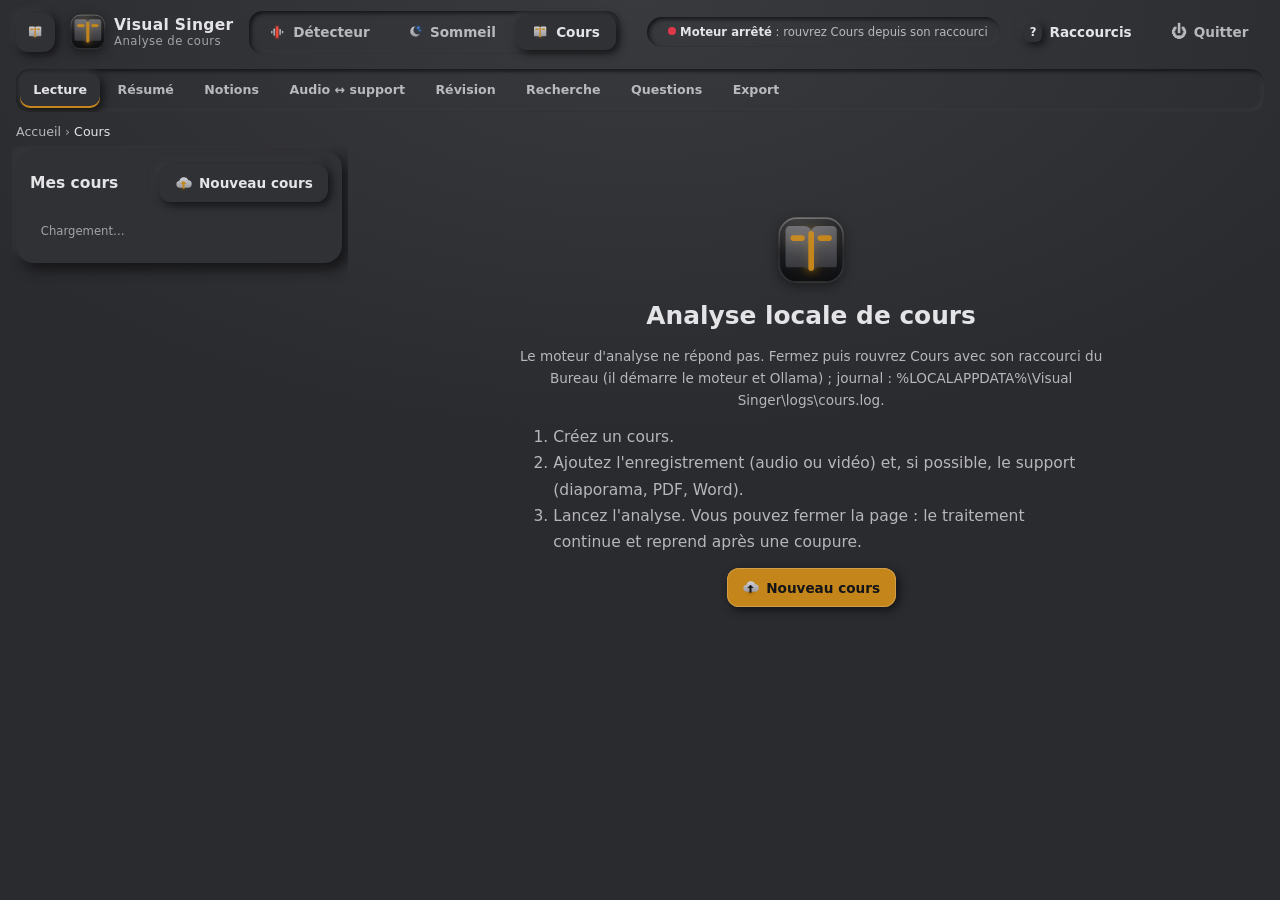
<file: cours.html>
<!doctype html>
<html lang="fr">
<head>
  <meta charset="utf-8">
  <meta name="viewport" content="width=device-width, initial-scale=1">
  <title>Cours - Visual Singer</title>
  <meta name="description" content="Analyse locale de cours : transcription, synthèse, croisement avec le support.">
  <meta name="theme-color" content="#2a2b2f">
  <link rel="icon" type="image/png" href="assets/icons/cours.png">
  <link rel="stylesheet" href="css/style.css">
  <link rel="stylesheet" href="css/sommeil.css">
  <link rel="stylesheet" href="css/cours.css">
  <link rel="stylesheet" href="css/ux.css">
  <script type="module" src="js/cours/app.js"></script>
</head>
<body class="sleep-app cours-app">
<a class="skip-link" href="#main">Aller au contenu principal</a>
<div class="c-app" id="app">

  <!-- =============================== EN-TÊTE =============================== -->
  <header class="s-top">
    <button class="icon-btn" id="btnSide" type="button" title="Afficher / masquer la liste des cours" aria-label="Afficher ou masquer la liste des cours" aria-controls="side" aria-expanded="true"><i data-icon="book" data-tile="0"></i></button>
    <a class="shell-brand brand" href="index.html" aria-label="Visual Singer - accueil">
      <span class="brand-mark" aria-hidden="true" data-icon="book" data-icon-color="#c4851a"></span>
      <span class="brand-text"><b>Visual Singer</b><span>Analyse de cours</span></span>
    </a>
    <nav class="app-switch" aria-label="Applications">
      <a href="detecteur.html"><i data-icon="wave" data-tile="0" data-icon-color="#ff4d3d"></i><span class="nav-lbl">Détecteur</span></a>
      <a href="sommeil.html"><i data-icon="sleep" data-tile="0" data-icon-color="#3987e5"></i><span class="nav-lbl">Sommeil</span></a>
      <a href="cours.html" aria-current="page"><i data-icon="book" data-tile="0" data-icon-color="#c4851a"></i><span class="nav-lbl">Cours</span></a>
    </nav>
    <div class="shell-actions">
      <span class="sys-pill" id="sysPill" title="Matériel et modèles" role="status">…</span>
      <button class="btn btn-ghost" type="button" data-shortcuts aria-label="Raccourcis clavier"><kbd>?</kbd><span class="nav-lbl">Raccourcis</span></button>
      <button class="btn btn-ghost btn-quit" type="button" data-quit><span class="q-ico" aria-hidden="true">⏻</span><span class="nav-lbl">Quitter</span></button>
    </div>
    <div class="s-bar">
      <div class="s-tabs" role="tablist" aria-label="Sections du cours">
        <button type="button" data-tab="read">Lecture</button>
        <button type="button" data-tab="summary">Résumé</button>
        <button type="button" data-tab="notions">Notions</button>
        <button type="button" data-tab="cross">Audio ↔ support</button>
        <button type="button" data-tab="review">Révision</button>
        <button type="button" data-tab="search">Recherche</button>
        <button type="button" data-tab="chat">Questions</button>
        <button type="button" data-tab="export">Export</button>
      </div>
    </div>
  </header>
  <nav class="breadcrumb" aria-label="Fil d'Ariane"><ol id="crumbs"></ol></nav>

  <div class="c-body">
    <!-- ============================ COURS (côté) ============================ -->
    <aside class="c-side" id="side" aria-label="Cours et traitement">
      <div class="s-card side-card">
        <div class="card-head"><h2>Mes cours</h2><button class="btn" type="button" id="btnNew"><i data-icon="upload" data-tile="0"></i> Nouveau cours</button></div>
        <ul class="proj-list" id="projList" aria-label="Liste des cours"><li class="muted">Chargement…</li></ul>
      </div>

      <div class="s-card side-card" id="projPanel" hidden>
        <div class="card-head">
          <input class="title-input" id="projTitle" spellcheck="false" aria-label="Titre du cours">
          <button class="icon-btn" type="button" id="btnDelete" title="Mettre le cours à la corbeille" aria-label="Mettre ce cours à la corbeille"><i data-icon="trash" data-tile="0" data-icon-color="#e0384a"></i></button>
        </div>

        <div class="drop" id="dropMedia" tabindex="0" role="button" aria-describedby="mediaInfo">
          <span class="drop-ico" data-icon="mic" data-icon-color="#c4851a"></span>
          <div><b id="mediaName">Ajouter l'audio / la vidéo du cours</b><small id="mediaInfo">MP3, WAV, M4A, MP4, MKV… (glisser-déposer)</small></div>
          <input type="file" id="fileMedia" accept="audio/*,video/*,.mkv,.wma,.flac,.opus" hidden>
        </div>
        <div class="drop" id="dropDocs" tabindex="0" role="button">
          <span class="drop-ico" data-icon="slides" data-icon-color="#3987e5"></span>
          <div><b>Ajouter le support de cours</b><small>PDF, PowerPoint, Word, texte (plusieurs fichiers possibles)</small></div>
          <input type="file" id="fileDocs" accept=".pdf,.pptx,.ppsx,.pptm,.ppt,.odp,.docx,.doc,.odt,.txt,.md" multiple hidden>
        </div>
        <ul class="doc-list" id="docList"></ul>
        <div class="upload-bar" id="uploadBar" hidden><div class="bar"><i></i></div><span></span></div>

        <details class="settings" id="settingsBox">
          <summary><i data-icon="gear" data-tile="0"></i> Paramètres d'analyse</summary>
          <label class="field">Langue
            <select data-set="language"><option value="fr">Français</option><option value="en">Anglais</option><option value="auto">Détection automatique</option>
              <option value="es">Espagnol</option><option value="de">Allemand</option><option value="it">Italien</option></select>
          </label>
          <label class="field">Nettoyage audio
            <select data-set="cleaning"><option value="off">Aucun</option><option value="light">Léger (recommandé)</option><option value="strong">Fort (enregistrement très bruité)</option></select>
          </label>
          <label class="field">Intervenants
            <select data-set="speakers"><option value="0">Détection automatique</option><option value="1">1 (cours magistral)</option><option value="2">2</option><option value="3">3</option><option value="4">4</option><option value="5">5</option><option value="6">6</option></select>
          </label>
          <label class="field">Analyse par le LLM
            <select data-set="llm_profile"><option value="quality">Qualité maximale</option><option value="fast">Rapide</option></select>
          </label>
          <label class="field">Questions de révision
            <select data-set="qa_count"><option value="10">10</option><option value="20">20</option><option value="30">30</option><option value="50">50</option></select>
          </label>
          <label class="check"><input type="checkbox" data-set="use_doc_vocabulary"> Guider la transcription avec le vocabulaire du support</label>
        </details>

        <div class="run-row">
          <button class="btn primary-btn" type="button" id="btnRun"><i data-icon="play" data-tile="0" data-icon-color="#141518"></i> <span>Lancer l'analyse</span></button>
          <button class="btn ghost" type="button" id="btnCancel" hidden>Interrompre l'analyse</button>
        </div>
        <ol class="steps" id="steps" aria-label="Étapes du traitement" aria-live="polite"></ol>
        <details class="logbox"><summary>Journal</summary><pre id="logs"></pre></details>
      </div>
    </aside>

    <!-- ================================ CONTENU ================================ -->
    <main class="c-main" id="main" tabindex="-1">
      <div class="c-empty" id="emptyState">
        <div class="card-icon" data-icon="book" data-icon-color="#c4851a"></div>
        <h1>Analyse locale de cours</h1>
        <p>Transcription horodatée, synthèse, notions, croisement de l'oral avec le support et questions de révision, calculés sur cet ordinateur, sans envoi sur Internet.</p>
        <ol class="howto">
          <li>Créez un cours.</li>
          <li>Ajoutez l'enregistrement (audio ou vidéo) et, si possible, le support (diaporama, PDF, Word).</li>
          <li>Lancez l'analyse. Vous pouvez fermer la page : le traitement continue et reprend après une coupure.</li>
        </ol>
        <button class="btn btn-primary" type="button" id="btnNew2"><i data-icon="upload" data-tile="0" data-icon-color="#141518"></i> Nouveau cours</button>
      </div>

      <!-- Lecture -->
      <section class="pane" data-pane="read">
        <div class="read-grid">
          <div class="s-card player-card">
            <div class="player-box" id="playerBox"><p class="muted">Aucun média.</p></div>
            <div class="now-line"><span id="nowTime">00:00</span><b id="nowSpeaker"></b><span class="muted" id="nowSection"></span></div>
            <div class="speakers" id="speakers"></div>
            <h2 class="mt">Sections</h2>
            <ol class="chapters" id="chapters"></ol>
          </div>
          <div class="s-card transcript-card">
            <div class="card-head">
              <h2>Transcription</h2>
              <div class="row-btns">
                <input type="search" id="trFilter" placeholder="Filtrer la transcription…" aria-label="Filtrer la transcription">
                <label class="check small"><input type="checkbox" id="follow" checked> Suivre la lecture</label>
              </div>
            </div>
            <div class="transcript" id="transcript" tabindex="0" aria-label="Transcription horodatée ; cliquer un passage pour l'écouter"><p class="muted">La transcription apparaîtra ici.</p></div>
          </div>
          <div class="s-card slide-card">
            <div class="card-head"><h2 id="slideHead">Support</h2><span class="muted" id="slideMeta"></span></div>
            <div class="slide-view" id="slideView"><p class="muted">Aucun support.</p></div>
            <div class="slide-times" id="slideTimes"></div>
            <div class="thumbs" id="thumbs"></div>
          </div>
        </div>
      </section>

      <!-- Résumé -->
      <section class="pane" data-pane="summary">
        <div class="s-card hero-card">
          <span class="muted" id="sumModel"></span>
          <h2 id="sumTitle" class="sum-title">-</h2>
          <div class="md" id="sumShort"></div>
        </div>
        <div class="sum2">
          <div class="s-card"><h2>Plan du cours</h2><div id="sumPlan"></div></div>
          <div class="s-card"><h2>Résumé détaillé</h2><div class="md" id="sumLong"></div></div>
        </div>
        <div class="s-card"><h2>Synthèse finale (audio + support)</h2><div class="md" id="sumSynth"></div></div>
        <div class="s-card"><h2>Détail par section</h2><div class="sec-cards" id="sumSections"></div></div>
      </section>

      <!-- Notions -->
      <section class="pane" data-pane="notions">
        <div class="s-card">
          <div class="card-head"><h2>Notions et définitions</h2><input type="search" id="glossFilter" placeholder="Filtrer les notions…" aria-label="Filtrer les notions"></div>
          <div class="gloss" id="gloss"></div>
        </div>
        <div class="sum2">
          <div class="s-card"><h2>Formules et règles</h2><div id="formulas"></div></div>
          <div class="s-card"><h2>Exemples</h2><div id="examples"></div></div>
        </div>
        <div class="s-card"><h2>À retenir (souligné par l'enseignant)</h2><div id="keep"></div></div>
      </section>

      <!-- Croisement -->
      <section class="pane" data-pane="cross">
        <div class="tiles row" id="crossTiles"></div>
        <div class="sum2">
          <div class="s-card"><h2>Contradictions et différences</h2><div id="crossDiff"></div></div>
          <div class="s-card"><h2>Expliqué à l'oral, absent du support</h2><div id="crossOral"></div></div>
        </div>
        <div class="s-card">
          <div class="card-head"><h2>Support : couverture à l'oral</h2><div class="q-legend" data-qlegend></div></div>
          <div class="coverage" id="crossCoverage"></div>
        </div>
      </section>

      <!-- Révision -->
      <section class="pane" data-pane="review">
        <div class="rv-top">
          <div class="seg" id="rvViews" role="group" aria-label="Outils de révision">
            <button type="button" data-rv="fiches" class="on" aria-pressed="true">Fiches</button>
            <button type="button" data-rv="cards" aria-pressed="false">Flashcards <small id="rvDue" class="badge-n"></small></button>
            <button type="button" data-rv="qa" aria-pressed="false">Questions</button>
            <button type="button" data-rv="suivi" aria-pressed="false">Suivi</button>
          </div>
          <div class="row-btns">
            <button type="button" class="btn btn-ghost" id="rvPrint" title="Fiche affichée, format A4 (choisir « Microsoft Print to PDF » pour un PDF)">Imprimer la fiche</button>
            <button type="button" class="btn btn-ghost" id="rvPrintAll" title="Toutes les fiches, une par page A4">Imprimer toutes les fiches</button>
          </div>
        </div>
        <p class="rv-empty muted" id="rvEmpty" hidden>Les fiches de révision et les flashcards sont créées à la fin de l'analyse (étape « Fiches de révision »). Pour un cours déjà analysé, cliquez sur « Relancer » : seules les fiches seront calculées.</p>

        <div class="rv-fiches" data-rvpane="fiches">
          <nav class="f-nav" aria-label="Chapitres"><ol class="f-list" id="fList"></ol>
            <p class="f-legend"><span class="st-dot rouge"></span>À revoir <span class="st-dot orange"></span>En cours <span class="st-dot vert"></span>Maîtrisé</p></nav>
          <div class="f-paper" id="fPaper" tabindex="-1"></div>
        </div>

        <div class="s-card" data-rvpane="cards" hidden><div id="cardsBox" class="cards-box"></div></div>

        <div class="s-card" data-rvpane="qa" hidden>
          <div class="card-head">
            <h2>Questions de révision par section</h2>
            <div class="row-btns"><span class="muted" id="qaScore"></span><button class="btn ghost" type="button" id="qaShuffle">Mélanger les questions</button><button class="btn ghost" type="button" id="qaReveal">Afficher toutes les réponses</button></div>
          </div>
          <div class="qa" id="qa"></div>
        </div>

        <div class="s-card" data-rvpane="suivi" hidden><h2>Suivi des chapitres</h2><div id="suiviBox"></div></div>
      </section>

      <!-- Recherche -->
      <section class="pane" data-pane="search">
        <div class="s-card">
          <form class="search-bar" id="searchForm" role="search">
            <i data-icon="search" data-tile="0" aria-hidden="true"></i>
            <input type="search" id="searchInput" placeholder="Rechercher une notion dans la transcription et le support…" autocomplete="off" aria-label="Termes recherchés" aria-describedby="searchHint">
            <select id="searchKind" aria-label="Où chercher"><option value="all">Tout</option><option value="audio">Transcription</option><option value="doc">Support</option></select>
            <button class="btn" type="submit">Rechercher</button>
          </form>
          <p class="hint" id="searchHint">Recherche sémantique : une formulation différente de celle du cours trouve aussi les passages pertinents (ex. « pourquoi la courbe diminue »).</p>
          <div class="results" id="results" aria-live="polite"></div>
        </div>
      </section>

      <!-- Chat -->
      <section class="pane" data-pane="chat">
        <div class="s-card chat-card">
          <div class="chat-log" id="chatLog" aria-live="polite">
            <div class="msg bot"><div class="bubble">Posez une question sur le cours : je réponds uniquement à partir de la transcription et du support, avec les sources.</div></div>
          </div>
          <form class="chat-form" id="chatForm">
            <label class="sr-only" for="chatInput">Votre question sur le cours</label>
            <textarea id="chatInput" rows="2" placeholder="Ex. : Quelle différence entre … et … ? Résume la partie sur … Quelles formules faut-il connaître ?"></textarea>
            <button class="btn primary-btn" type="submit" id="chatSend"><i data-icon="chat" data-tile="0" data-icon-color="#141518"></i> Envoyer la question</button>
          </form>
        </div>
      </section>

      <!-- Export -->
      <section class="pane" data-pane="export">
        <div class="s-card export-card">
          <h2>Exporter le rapport complet</h2>
          <p class="muted">Synthèse finale, plan, résumés, notions, formules, croisement oral/support, questions de révision et, en option, la transcription horodatée.</p>
          <label class="check"><input type="checkbox" id="expTranscript" checked> Inclure la transcription complète</label>
          <div class="export-btns">
            <button class="btn" type="button" data-export="md"><i data-icon="doc" data-tile="0"></i> Markdown (.md)</button>
            <button class="btn" type="button" data-export="docx"><i data-icon="doc" data-tile="0" data-icon-color="#3987e5"></i> Word (.docx)</button>
            <button class="btn" type="button" data-export="pdf"><i data-icon="doc" data-tile="0" data-icon-color="#e0384a"></i> PDF</button>
          </div>
          <p class="muted" id="exportNote" role="status"></p>
        </div>
      </section>
    </main>
  </div>
</div>
</body>
</html>
</file>
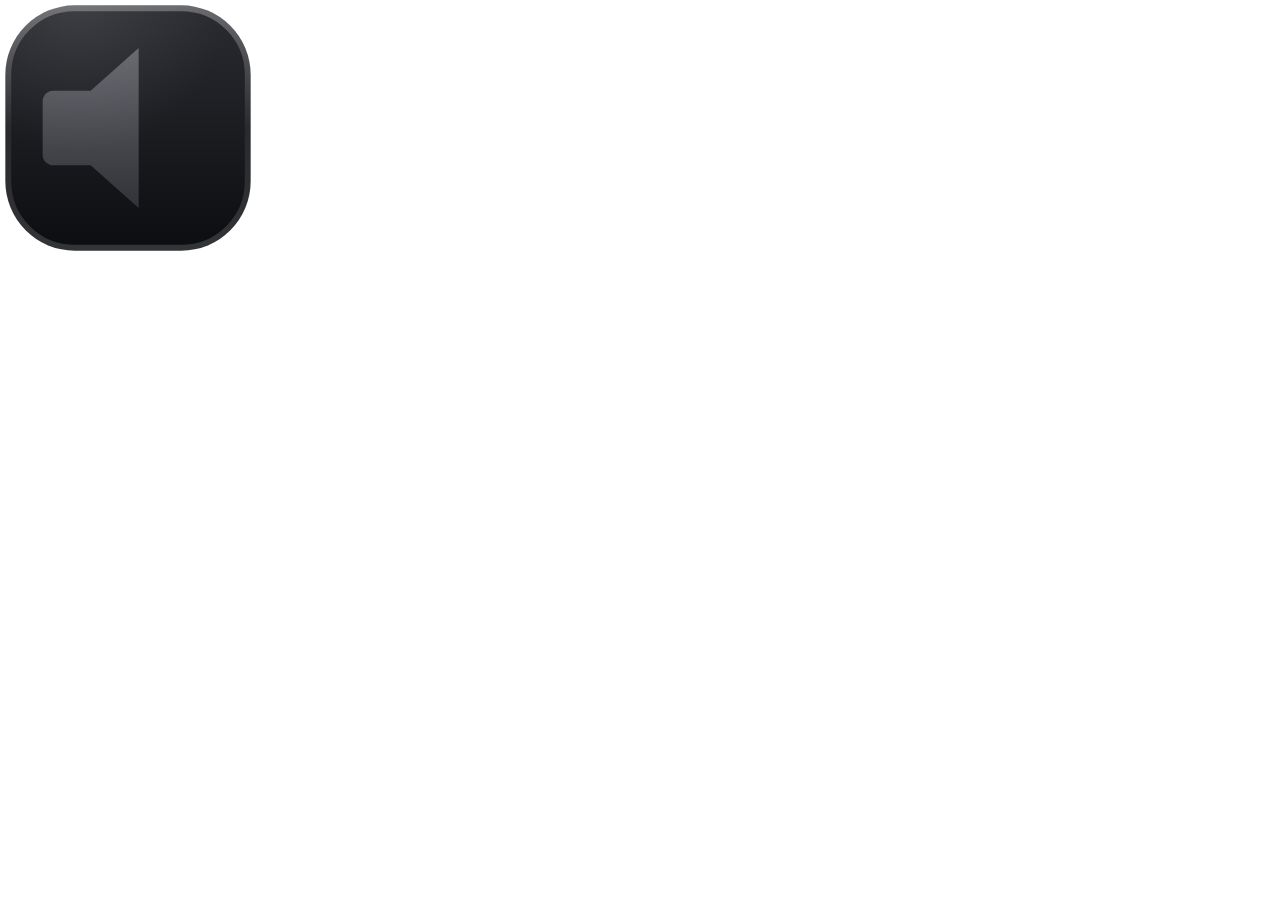
<file: tools/render-icon.html>
<!doctype html>
<!-- Rendu d'une icône de l'application en 256 px (fond transparent) pour générer les .ico :
     msedge --headless --screenshot --window-size=256,256 --default-background-color=00000000
            "http://localhost:8080/tools/render-icon.html#wave,ff4d3d"
     puis tools/make_icons.py assemble les tailles 16→256 dans assets/icons/*.ico. -->
<html>
<head>
<meta charset="utf-8">
<style>
  html, body { margin: 0; background: transparent; overflow: hidden; }
  #i, #i svg { width: 256px; height: 256px; display: block; }
</style>
</head>
<body>
<div id="i"></div>
<script type="module">
  import { icon } from '../js/icons.js';
  const [name, color] = location.hash.slice(1).split(',');
  document.getElementById('i').innerHTML = icon(name, `#${color}`);
</script>
</body>
</html>
</file>
<file: css/style.css>
/* ==========================================================================
   Visual Singer - Audio Monitor
   Style néomorphique sombre : surfaces graphite, ombres douces doubles
   (sombre en bas à droite, claire en haut à gauche), coins très arrondis.
   Les couleurs sont des variables CSS mises à jour par js/theme.js.
   ========================================================================== */

:root {
  /* Couleurs (remplacées par le thème) */
  --bg: #2a2b2f;
  --text: #e4e4e7;
  --accent: #ff4d3d;
  --bass: #ff5a4e;
  --mid: #f2b45a;
  --treble: #7cc4ff;
  --peak: #ffffff;
  --grid: #3a3b40;
  --axis: #74757b;
  --trail: #ff8a7a;
  --cursor: #f5f5f7;

  /* Tons dérivés */
  --surface: var(--bg);
  --raised: color-mix(in srgb, var(--bg), white 3%);
  --sunken: color-mix(in srgb, var(--bg), black 18%);
  --sh-dark: color-mix(in srgb, var(--bg), black 55%);
  --sh-light: color-mix(in srgb, var(--bg), white 7%);
  --border: color-mix(in srgb, var(--text) 6%, transparent);
  --muted: color-mix(in srgb, var(--text) 76%, transparent);   /* contraste ≥ 6:1 */
  --dim: color-mix(in srgb, var(--text) 64%, transparent);     /* contraste ≥ 4.5:1 (WCAG AA), même sur fond surligné */
  --accent-soft: color-mix(in srgb, var(--accent) 14%, transparent);
  --ok: #5ad28c;
  --warn: #f2b45a;
  --err: #ff5a4e;

  /* Ombres néomorphiques */
  --neu-out: 6px 6px 14px var(--sh-dark), -5px -5px 12px var(--sh-light);
  --neu-out-sm: 3px 3px 8px var(--sh-dark), -3px -3px 7px var(--sh-light);
  --neu-in: inset 3px 3px 7px var(--sh-dark), inset -3px -3px 7px var(--sh-light);
  --neu-in-sm: inset 2px 2px 4px var(--sh-dark), inset -2px -2px 4px var(--sh-light);

  /* Gabarit */
  --topbar-h: 3.8rem;
  --timeline-h: 6.8rem;
  --toolbar-h: 3.8rem;
  --sidebar-w: 17rem;
  --drawer-w: 0px;
  --gap: 12px;
  --radius: 18px;
  --radius-sm: 12px;

  --font-ui: "Montserrat", "Avenir Next", "Segoe UI Variable Display", "Segoe UI", "Helvetica Neue", system-ui, sans-serif;
  --font-num: "Segoe UI Variable Display", "Montserrat", "Avenir Next", "Segoe UI", system-ui, sans-serif;

  color-scheme: dark;
}

/* Taille de base : 16 px en 1080p, jusqu'à 18 px en 4K (texte courant 16–18 px). */
html { font-size: clamp(15px, 0.12vw + 14px, 18px); }

*, *::before, *::after { box-sizing: border-box; }

html, body {
  margin: 0;
  height: 100%;
  overflow: hidden;
  background: var(--bg);
  color: var(--text);
  font-family: var(--font-ui);
  -webkit-font-smoothing: antialiased;
}
body { background: radial-gradient(ellipse 90% 70% at 50% 0%, var(--sh-light), transparent 70%), var(--bg); }

button, select, input { font: inherit; color: inherit; }
b { font-weight: 600; }

::-webkit-scrollbar { width: 6px; height: 6px; }
::-webkit-scrollbar-thumb { background: var(--sh-light); border-radius: 8px; }
::-webkit-scrollbar-track { background: transparent; }

/* ------------------------------------------------------------------ Grille */
.app {
  height: 100vh;
  height: 100dvh;
  display: grid;
  grid-template-rows: var(--topbar-h) minmax(0, 1fr) var(--timeline-h) var(--toolbar-h);
}
.app.drawer-open { --drawer-w: 23rem; }
.app.sidebar-collapsed { --sidebar-w: 0px; }

.main {
  display: grid;
  grid-template-columns: var(--sidebar-w) minmax(0, 1fr) var(--drawer-w);
  column-gap: var(--gap);
  padding: 4px var(--gap) 0;
  min-height: 0;
  transition: grid-template-columns 0.3s cubic-bezier(.2,.8,.2,1);
}
.app.sidebar-collapsed .main { column-gap: 0; }
.app.sidebar-collapsed.drawer-open .main { column-gap: var(--gap); }

/* ---------------------------------------------------------- Barre du haut */
.topbar {
  display: flex;
  align-items: center;
  gap: 1rem;
  padding: 0 var(--gap);
  position: relative;
  z-index: 5;
  min-width: 0;
}
.brand { display: flex; align-items: center; gap: 0.7rem; white-space: nowrap; }
.brand-mark {
  width: 2.3rem; height: 2.3rem; padding: 0.45rem;
  border-radius: var(--radius-sm);
  background: var(--raised);
  box-shadow: var(--neu-out-sm);
  color: var(--accent);
}
.brand-mark svg { width: 100%; height: 100%; display: block; }
.brand-text { display: flex; flex-direction: column; line-height: 1.15; }
.brand-text b { font-size: 1rem; font-weight: 600; letter-spacing: 0.02em; }
.brand-text span { font-size: 0.75rem; color: var(--dim); letter-spacing: 0.04em; }

.stat-strip, .topbar-right {
  display: flex; align-items: center; gap: 0.2rem;
  padding: 0.3rem 0.4rem;
  border-radius: 99px;
  box-shadow: var(--neu-in-sm);
  min-width: 0;
}
.stat-strip { margin-left: 0.8rem; }
.topbar-right { margin-left: auto; box-shadow: none; padding: 0; gap: 0.6rem; }
.topbar-right .stat-group { display: flex; padding: 0.3rem 0.4rem; border-radius: 99px; box-shadow: var(--neu-in-sm); }
.stat {
  display: flex; flex-direction: column; justify-content: center;
  padding: 0.1rem 0.85rem;
  min-width: 0;
  white-space: nowrap;
}
.stat + .stat { border-left: 1px solid var(--border); }
.stat label { font-size: 0.75rem; color: var(--dim); letter-spacing: 0.03em; }
.stat b { font-family: var(--font-num); font-size: 0.875rem; font-variant-numeric: tabular-nums; }
#tbStatus[data-state="online"], #tbAudio[data-state="on"] { color: var(--ok); }
#tbStatus[data-state="online"]::before, #tbAudio[data-state="on"]::before { content: "● "; font-size: 0.7em; vertical-align: 0.1em; }
#tbStatus[data-state="starting"], #tbStatus[data-state="connecting"] { color: var(--warn); }
#tbStatus[data-state="offline"], #tbStatus[data-state="error"], #tbAudio[data-state="error"] { color: var(--err); }
#tbAudio[data-state="demo"] { color: var(--treble); }
#tbAudio[data-state="off"] { color: var(--dim); }

/* ---------------------------------------------------------------- Boutons */
.btn, .icon-btn, .toolbar button, .cam-bar button {
  display: inline-flex; align-items: center; justify-content: center; gap: 0.45rem;
  height: 2.3rem;
  padding: 0 1rem;
  background: var(--raised);
  border: 0;
  border-radius: var(--radius-sm);
  box-shadow: var(--neu-out-sm);
  font-size: 0.8125rem;
  font-weight: 600;
  letter-spacing: 0.02em;
  cursor: pointer;
  transition: box-shadow .18s, color .18s, transform .08s, background .18s;
  white-space: nowrap;
}
.btn svg, .icon-btn svg { width: 1rem; height: 1rem; }
.btn:hover, .icon-btn:hover, .toolbar button:hover, .cam-bar button:hover { color: var(--accent); }
.btn:active, .icon-btn:active, .toolbar button:active, .cam-bar button:active { box-shadow: var(--neu-in-sm); transform: translateY(1px); }
button:focus-visible, select:focus-visible, input:focus-visible { outline: 2px solid color-mix(in srgb, var(--accent) 70%, transparent); outline-offset: 2px; }
.icon-btn { width: 2.3rem; padding: 0; }
.btn.ghost { background: transparent; }
.btn.danger { color: var(--err); }
.btn.active, button.toggle.on, .toolbar button.on {
  color: var(--accent);
  box-shadow: var(--neu-in-sm);
}

/* -------------------------------------------------------------- Panneaux */
.sidebar {
  display: flex; flex-direction: column; gap: var(--gap);
  min-height: 0; min-width: 0;
  overflow-y: auto; overflow-x: hidden;
  padding: 8px 10px 14px 8px;
  margin: -8px -10px 0 -8px;
  transition: opacity .2s;
}
.app.sidebar-collapsed .sidebar { opacity: 0; pointer-events: none; }

.panel {
  background: var(--raised);
  border-radius: var(--radius);
  padding: 0.85rem 0.95rem 0.95rem;
  box-shadow: var(--neu-out);
  flex: none;
}
.panel.grow { flex: 1 1 auto; min-height: 8rem; display: flex; flex-direction: column; }
.panel h3 {
  display: flex; align-items: center; gap: 0.5rem;
  margin: 0 0 0.6rem;
  font-size: 0.875rem;
  font-weight: 600;
  letter-spacing: 0.01em;
}
.panel h3 small { margin-left: auto; font-size: 0.75rem; font-weight: 500; color: var(--dim); }

.dot { width: 0.5rem; height: 0.5rem; border-radius: 50%; background: var(--dim); flex: none; box-shadow: var(--neu-in-sm); }
.dot.on { background: var(--ok); box-shadow: 0 0 8px color-mix(in srgb, var(--ok) 70%, transparent); animation: pulse 2s infinite; }
.dot.warn { background: var(--warn); }
.dot.err { background: var(--err); box-shadow: 0 0 8px color-mix(in srgb, var(--err) 70%, transparent); }
.dot.demo { background: var(--treble); box-shadow: 0 0 8px color-mix(in srgb, var(--treble) 70%, transparent); }

.kv {
  display: flex; justify-content: space-between; gap: 0.6rem;
  font-size: 0.8125rem; line-height: 1.95;
  border-bottom: 1px solid var(--border);
}
.kv:last-child { border-bottom: 0; }
.kv span { color: var(--dim); font-size: 0.75rem; align-self: center; }
.kv b { font-family: var(--font-num); font-variant-numeric: tabular-nums; text-align: right; min-width: 0; font-weight: 500; }
.kv b.ok { color: var(--ok); }
.kv b.bad { color: var(--err); }
.ellipsis { overflow: hidden; text-overflow: ellipsis; white-space: nowrap; max-width: 10rem; }

.spark-row { display: grid; grid-template-columns: 1fr 1fr; gap: 0.55rem; margin-top: 0.6rem; }
.spark { border-radius: var(--radius-sm); padding: 0.35rem 0.5rem; box-shadow: var(--neu-in-sm); }
.spark label { font-size: 0.75rem; color: var(--dim); }
.spark canvas { display: block; width: 100%; height: 1.8rem; }
.srv-msg { font-size: 0.75rem; color: var(--warn); margin-top: 0.45rem; }
.srv-msg:empty { display: none; }

/* Micro */
.btn-mic {
  width: 100%;
  display: inline-flex; align-items: center; justify-content: center; gap: 0.55rem;
  height: 2.7rem;
  background: var(--raised);
  color: var(--text);
  border: 0;
  border-radius: var(--radius-sm);
  font-weight: 700; font-size: 0.875rem; letter-spacing: 0.03em;
  cursor: pointer;
  box-shadow: var(--neu-out), inset 0 0 0 1px color-mix(in srgb, var(--accent) 22%, transparent);
  transition: transform .08s, box-shadow .2s, color .2s;
}
.btn-mic .ico {
  display: grid; place-items: center;
  width: 1.7rem; height: 1.7rem; border-radius: 9px;
  background: var(--accent); color: #fff; font-size: 0.875rem;
  box-shadow: 0 0 12px color-mix(in srgb, var(--accent) 45%, transparent), inset -2px -2px 4px rgba(0,0,0,.25);
}
.btn-mic:hover { color: var(--accent); }
.btn-mic:active { box-shadow: var(--neu-in); transform: translateY(1px); }
.btn-mic.connected { box-shadow: var(--neu-in); }
.btn-mic.connected .ico { background: var(--sunken); color: var(--accent); box-shadow: var(--neu-in-sm); }
.btn-mic.big { height: 3.2rem; font-size: 1rem; max-width: 21rem; }

.mic-status { margin: 0.7rem 0 0.55rem; font-size: 0.8125rem; font-weight: 600; color: var(--dim); }
.mic-status.on { color: var(--ok); }
.mic-status.demo { color: var(--treble); }
.mic-status.err { color: var(--err); }

.meter {
  position: relative; height: 0.65rem; margin-bottom: 0.5rem;
  border-radius: 99px; overflow: hidden;
  box-shadow: var(--neu-in-sm);
}
.meter-scale { display: none; }
.meter-fill {
  position: absolute; inset: 2px; border-radius: 99px;
  transform-origin: left; transform: scaleX(0);
  background: linear-gradient(90deg, var(--ok) 0 60%, var(--warn) 80%, var(--err) 95%);
}
.meter-peak { position: absolute; top: 2px; bottom: 2px; width: 2px; left: 0; border-radius: 2px; background: var(--text); }

/* Bandes */
.band-row {
  display: grid; grid-template-columns: 4.4rem 1fr 2.6rem; align-items: center; gap: 0.55rem;
  font-size: 0.8125rem; margin: 0.45rem 0;
}
.band-row span { color: var(--muted); }
.band-row b { font-family: var(--font-num); font-variant-numeric: tabular-nums; text-align: right; font-size: 0.8125rem; font-weight: 500; }
.bar { height: 0.6rem; border-radius: 99px; overflow: hidden; box-shadow: var(--neu-in-sm); padding: 2px; }
.bar i { display: block; height: 100%; width: 100%; border-radius: 99px; transform-origin: left; transform: scaleX(0); transition: transform .06s linear; }
.band-row[data-zone="bass"] i { background: var(--bass); }
.band-row[data-zone="mid"] i { background: var(--mid); }
.band-row[data-zone="treble"] i { background: var(--treble); }
.band-row[data-zone="intensity"] i { background: linear-gradient(90deg, var(--bass), var(--mid), var(--treble)); }
.band-row.dominant span { color: var(--text); font-weight: 600; }
.band-row.dominant span::after { content: " •"; color: var(--accent); }
.kv.dominant b { color: var(--accent); font-weight: 600; }

/* Pics */
.peak-list { list-style: none; margin: 0 -0.3rem; padding: 0.2rem 0.3rem; overflow-y: auto; min-height: 0; flex: 1; font-size: 0.8125rem; }
.peak-list li {
  display: grid; grid-template-columns: auto 1fr auto; gap: 0.6rem; align-items: center;
  padding: 0.4rem 0.6rem; border-radius: 10px; cursor: pointer;
  font-family: var(--font-num); font-variant-numeric: tabular-nums;
  transition: box-shadow .15s;
  animation: peakIn .45s ease-out;
}
.peak-list li:hover { box-shadow: var(--neu-in-sm); }
.peak-list li .pt { color: var(--dim); }
.peak-list li .pd { color: var(--accent); font-weight: 600; }
.peak-list li.empty { display: block; color: var(--dim); cursor: default; font-family: var(--font-ui); animation: none; }
.peak-list li.empty:hover { box-shadow: none; }

/* ------------------------------------------------------- Zone 3D (viewport) */
.viewport {
  position: relative;
  min-width: 0; min-height: 0;
  border-radius: calc(var(--radius) + 4px);
  overflow: hidden;
  background: var(--bg);
  box-shadow: var(--neu-in), var(--neu-out);
  isolation: isolate;
}
.gl, .gl canvas { position: absolute; inset: 0; width: 100%; height: 100%; display: block; }
.gl canvas { cursor: grab; }
.gl canvas:active { cursor: grabbing; }
.vignette {
  position: absolute; inset: 0; pointer-events: none;
  box-shadow: inset 6px 6px 18px var(--sh-dark), inset -4px -4px 14px var(--sh-light);
  border-radius: inherit;
  background: radial-gradient(ellipse 80% 75% at 55% 50%, transparent 60%, color-mix(in srgb, var(--bg) 55%, transparent) 100%);
}

/* Libellés projetés depuis la 3D */
.labels { position: absolute; inset: 0; pointer-events: none; overflow: hidden; }
.lbl {
  position: absolute; left: 0; top: 0;
  translate: -50% -50%;
  font-family: var(--font-num);
  font-size: 0.75rem;
  white-space: nowrap;
  color: var(--muted);
  text-shadow: 0 0 4px var(--bg), 0 0 2px var(--bg);
  will-change: transform;
}
.lbl.tick-time { color: var(--dim); }
.lbl.tick-freq { translate: 0 -50%; }
.lbl.tick-db { color: var(--dim); translate: 0 -50%; font-size: 0.75rem; }
.lbl.axis-title { color: var(--axis); font-weight: 700; letter-spacing: 0.01em; font-size: 0.75rem; }
.lbl.zone { translate: 0 -50%; font-weight: 700; font-size: 0.75rem; opacity: .7; transition: opacity .2s; }
.lbl.zone-bass { color: var(--bass); }
.lbl.zone-mid { color: var(--mid); }
.lbl.zone-treble { color: var(--treble); }
.lbl.zone.dominant { opacity: 1; }
.lbl.zone.dominant::before { content: "● "; }
.lbl.cursor-tag {
  color: var(--bg); background: var(--cursor);
  padding: 0.15rem 0.55rem; border-radius: 99px; font-weight: 700;
  box-shadow: 0 4px 12px var(--sh-dark);
  text-shadow: none;
}
.lbl.cursor-tag.live { background: var(--accent); color: #fff; }
.lbl.peak-tag {
  color: var(--text); font-weight: 600; font-size: 0.75rem;
  background: color-mix(in srgb, var(--bg) 82%, transparent);
  padding: 0.12rem 0.5rem; border-radius: 99px;
  box-shadow: 2px 2px 6px var(--sh-dark), inset 0 0 0 1px color-mix(in srgb, var(--peak) 30%, transparent);
  translate: -50% -100%;
}

/* Éléments flottants (HUD, badge, caméra) : cartes néomorphiques translucides */
.hud, .mode-badge, .cam-bar {
  background: color-mix(in srgb, var(--raised) 82%, transparent);
  backdrop-filter: blur(10px);
  box-shadow: 5px 5px 14px color-mix(in srgb, var(--sh-dark) 80%, transparent), -3px -3px 10px color-mix(in srgb, var(--sh-light) 60%, transparent);
}

/* HUD de mesures */
.hud {
  position: absolute; top: 0.9rem; left: 0.9rem;
  width: 15.5rem;
  padding: 0.75rem 0.9rem 0.8rem;
  border-radius: var(--radius);
  pointer-events: none;
  transition: opacity .25s, transform .25s;
}
.app.hud-hidden .hud { opacity: 0; transform: translateX(-8px); }
.hud-row { display: grid; grid-template-columns: 4.9rem auto 1fr auto; align-items: baseline; gap: 0.4rem; font-size: 0.8125rem; line-height: 1.7; }
.hud-row .k { color: var(--dim); font-size: 0.75rem; }
.hud-row .v { font-family: var(--font-num); font-variant-numeric: tabular-nums; font-weight: 600; }
.hud-row .u { color: var(--muted); font-size: 0.75rem; }
.hud-row.big .v { font-size: 1.3rem; font-weight: 600; }
.hud-bar { height: 6px; margin: 0.15rem 0 0.45rem; border-radius: 99px; overflow: hidden; box-shadow: var(--neu-in-sm); padding: 1px; }
.hud-bar i { display: block; height: 100%; border-radius: 99px; transform-origin: left; transform: scaleX(0); background: linear-gradient(90deg, var(--bass), var(--mid), var(--treble)); }
.clip {
  font-size: 0.75rem; font-weight: 700; padding: 0.05rem 0.4rem; border-radius: 99px;
  color: var(--dim); box-shadow: var(--neu-in-sm);
}
.clip.on { color: #fff; background: var(--err); box-shadow: 0 0 10px color-mix(in srgb, var(--err) 60%, transparent); }
.hud-zones { display: grid; grid-template-columns: repeat(3, 1fr); gap: 0.4rem; margin: 0.4rem 0; }
.hz { display: grid; grid-template-columns: 0.5rem 1fr; grid-template-rows: auto auto; column-gap: 0.45rem; align-items: end; }
.hz-bar { grid-row: span 2; height: 2.1rem; width: 0.5rem; border-radius: 99px; position: relative; overflow: hidden; box-shadow: var(--neu-in-sm); }
.hz-bar i { position: absolute; left: 1px; right: 1px; bottom: 1px; height: calc(100% - 2px); border-radius: 99px; transform-origin: bottom; transform: scaleY(0); }
.hz span { font-size: 0.75rem; color: var(--dim); }
.hz b { font-family: var(--font-num); font-size: 1rem; font-variant-numeric: tabular-nums; }
.hz[data-zone="bass"] i { background: var(--bass); }
.hz[data-zone="mid"] i { background: var(--mid); }
.hz[data-zone="treble"] i { background: var(--treble); }
.hz[data-zone="bass"] b { color: var(--bass); }
.hz[data-zone="mid"] b { color: var(--mid); }
.hz[data-zone="treble"] b { color: var(--treble); }
.hz.dominant span { color: var(--text); font-weight: 600; }

/* Badge de mode */
.mode-badge {
  position: absolute; top: 0.9rem; left: 50%; translate: -50% 0;
  display: flex; align-items: center; gap: 0.5rem;
  padding: 0.4rem 1rem;
  font-weight: 700; font-size: 0.8125rem; letter-spacing: 0.01em;
  border-radius: 99px;
  pointer-events: none;
}
.mb-dot { width: 0.55rem; height: 0.55rem; border-radius: 50%; background: var(--accent); box-shadow: 0 0 8px var(--accent); }
.mode-badge[data-mode="live"] .mb-dot { animation: pulse 1.4s infinite; }
.mode-badge[data-mode="paused"] .mb-dot { background: var(--cursor); box-shadow: none; border-radius: 2px; }
.mode-badge[data-mode="playing"] .mb-dot { background: var(--cursor); box-shadow: 0 0 8px var(--cursor); animation: pulse .8s infinite; }
.mode-badge[data-mode="idle"] { color: var(--dim); }
.mode-badge[data-mode="idle"] .mb-dot { background: var(--dim); box-shadow: none; }

.peak-flash {
  position: absolute; inset: 0; pointer-events: none; border-radius: inherit;
  box-shadow: inset 0 0 0 2px color-mix(in srgb, var(--accent) 70%, transparent), inset 0 0 50px color-mix(in srgb, var(--accent) 22%, transparent);
  opacity: 0;
}
.peak-flash.on { animation: flash .6s ease-out; }

/* Caméra */
.cam-bar {
  position: absolute; top: 0.9rem; right: 0.9rem;
  display: flex; gap: 4px;
  padding: 4px;
  border-radius: 14px;
}
.cam-bar button { height: 1.9rem; padding: 0 0.7rem; font-size: 0.75rem; box-shadow: none; background: transparent; border-radius: 10px; }
.cam-bar button.active, .cam-bar button.on { color: var(--accent); background: var(--raised); box-shadow: var(--neu-in-sm); }

.axis-legend {
  position: absolute; left: 1rem; bottom: 0.8rem;
  display: flex; flex-wrap: wrap; gap: 0.25rem 0.9rem; align-items: center;
  font-size: 0.75rem; color: var(--dim);
  pointer-events: none;
}
.axis-legend .ax { display: inline-block; width: 0.8rem; height: 2px; border-radius: 2px; background: var(--axis); margin-right: 0.35rem; vertical-align: middle; }
.axis-legend em { font-style: normal; opacity: .7; }

/* Écran de connexion / erreur */
.overlay {
  position: absolute; inset: 0;
  display: grid; place-items: center;
  background: color-mix(in srgb, var(--bg) 55%, transparent);
  backdrop-filter: blur(4px);
  transition: opacity .35s;
  z-index: 4;
}
.overlay[data-state="hidden"] { opacity: 0; pointer-events: none; }
.overlay .card { display: none; }
.overlay[data-state="idle"] .connect-card,
.overlay[data-state="requesting"] .wait-card,
.overlay[data-state="error"] .error-card { display: flex; }
.card {
  flex-direction: column; align-items: center; text-align: center; gap: 0.85rem;
  width: min(30rem, 90%);
  padding: 2rem 2rem 1.7rem;
  background: var(--raised);
  border-radius: 28px;
  box-shadow: 12px 12px 30px var(--sh-dark), -8px -8px 24px var(--sh-light);
  animation: cardIn .35s cubic-bezier(.2,.8,.2,1);
}
.card h2 { margin: 0; font-size: 1.25rem; font-weight: 600; }
.card p { margin: 0; font-size: 0.875rem; line-height: 1.55; color: var(--muted); }
.card .hint { color: var(--text); border-radius: var(--radius-sm); padding: 0.65rem 0.85rem; font-size: 0.8125rem; box-shadow: var(--neu-in-sm); }
.card-icon {
  font-size: 1.7rem; width: 4rem; height: 4rem; display: grid; place-items: center;
  border-radius: 20px; background: var(--raised); box-shadow: var(--neu-out-sm);
  color: var(--accent);
}
.card-icon.err { color: var(--err); }
.card-actions { display: flex; flex-direction: column; gap: 0.7rem; width: 100%; align-items: center; }
.card .btn.ghost { box-shadow: none; color: var(--muted); }
.card .btn.ghost:hover { color: var(--text); }
.err-code { font-family: var(--font-num); font-size: 0.75rem; color: var(--dim); }
.spinner { width: 2.8rem; height: 2.8rem; border-radius: 50%; border: 3px solid var(--sunken); border-top-color: var(--accent); animation: spin .9s linear infinite; box-shadow: var(--neu-out-sm); }

/* ---------------------------------------------------------------- Tiroir */
.drawer {
  min-width: 0; min-height: 0;
  display: flex; flex-direction: column;
  background: var(--raised);
  border-radius: var(--radius);
  box-shadow: var(--neu-out);
  overflow: hidden;
  opacity: 0;
  transition: opacity .2s;
}
.app.drawer-open .drawer { opacity: 1; }
.app:not(.drawer-open) .drawer { box-shadow: none; pointer-events: none; }
.drawer-head { display: flex; align-items: center; justify-content: space-between; padding: 0.8rem 0.95rem; }
.drawer-head h3 { margin: 0; font-size: 1rem; font-weight: 600; }
.drawer-body { display: none; overflow-y: auto; padding: 0.2rem 0.95rem 1.4rem; min-width: 21rem; }
.drawer-body.active { display: block; }
.drawer-body h4 {
  margin: 1.3rem 0 0.6rem; font-size: 0.8125rem; font-weight: 600; color: var(--dim);
  display: flex; align-items: center; gap: 0.5rem;
}
.drawer-body h4 small { color: var(--accent); font-weight: 500; }
.field { display: flex; flex-direction: column; gap: 0.35rem; font-size: 0.8125rem; color: var(--muted); margin: 0.6rem 0; position: relative; }
.field output { position: absolute; right: 0; top: 0; font-family: var(--font-num); color: var(--text); }
.check { display: flex; align-items: center; gap: 0.6rem; font-size: 0.8125rem; margin: 0.55rem 0; cursor: pointer; }
.row { display: flex; gap: 0.55rem; align-items: center; margin: 0.55rem 0; }
.row > input, .row > select { flex: 1; min-width: 0; }
.grid2 { display: grid; grid-template-columns: 1fr 1fr; gap: 0 0.7rem; }
.note { font-size: 0.75rem; color: var(--dim); line-height: 1.55; }
.note code { color: var(--muted); }

select, input[type="text"], input[type="number"] {
  height: 2.2rem; padding: 0 0.75rem;
  background: var(--bg);
  border: 0;
  border-radius: 10px;
  box-shadow: var(--neu-in-sm);
  font-size: 0.8125rem;
  font-family: var(--font-num);
}
select { cursor: pointer; }
select option { background: var(--bg); }
input[type="checkbox"] { accent-color: var(--accent); width: 1rem; height: 1rem; }
input[type="range"] { accent-color: var(--accent); width: 100%; }

.preset-grid { display: grid; grid-template-columns: repeat(2, 1fr); gap: 0.6rem; }
.preset {
  display: flex; flex-direction: column; gap: 0.45rem; padding: 0.6rem 0.7rem;
  background: var(--raised); border: 0; border-radius: var(--radius-sm); cursor: pointer;
  box-shadow: var(--neu-out-sm);
  font-size: 0.8125rem; font-weight: 600; text-align: left;
  transition: box-shadow .15s, color .15s;
}
.preset:hover { color: var(--accent); }
.preset.active { box-shadow: var(--neu-in-sm); color: var(--accent); }
.swatches { display: flex; height: 0.5rem; border-radius: 99px; overflow: hidden; }
.swatches i { flex: 1; }

.color-list { display: grid; grid-template-columns: 1fr 1fr; gap: 0.45rem 0.7rem; }
.color-item { display: flex; align-items: center; gap: 0.5rem; font-size: 0.8125rem; padding: 0.2rem 0; }
.color-item input[type="color"] {
  width: 1.8rem; height: 1.8rem; padding: 3px; border: 0; border-radius: 50%; background: var(--bg); cursor: pointer;
  box-shadow: var(--neu-out-sm);
}
.color-item input[type="color"]::-webkit-color-swatch-wrapper { padding: 0; }
.color-item input[type="color"]::-webkit-color-swatch { border: 0; border-radius: 50%; }
.color-item code { margin-left: auto; font-size: 0.75rem; color: var(--dim); }
.custom-list { display: flex; flex-direction: column; gap: 0.45rem; }
.custom-list .ct { display: flex; align-items: center; gap: 0.5rem; }
.custom-list .ct .btn { flex: 1; justify-content: flex-start; }
.custom-list .empty { font-size: 0.8125rem; color: var(--dim); }

.shortcuts { display: grid; grid-template-columns: auto 1fr; gap: 0.35rem 0.9rem; font-size: 0.8125rem; margin: 0 0 1.1rem; }
.shortcuts dt { font-family: var(--font-num); font-weight: 600; color: var(--accent); }
.shortcuts dd { margin: 0; color: var(--muted); }

/* --------------------------------------------------------------- Timeline */
.timeline-bar {
  display: grid; grid-template-rows: auto 1fr;
  margin: var(--gap) var(--gap) 0;
  background: var(--raised);
  border-radius: var(--radius);
  box-shadow: var(--neu-out);
  min-height: 0;
  overflow: hidden;
}
.tl-head {
  display: flex; justify-content: space-between; padding: 0.4rem 1rem 0;
  font-size: 0.75rem; font-weight: 600; color: var(--dim);
}
.tl-range { font-weight: 500; font-family: var(--font-num); }
.tl-wrap { position: relative; min-height: 0; }
.timeline { position: absolute; inset: 0; width: 100%; height: 100%; display: block; cursor: ew-resize; touch-action: none; }

/* ---------------------------------------------------------- Barre d'outils */
.toolbar {
  display: flex; align-items: center; gap: var(--gap);
  padding: 6px var(--gap);
  overflow-x: auto; overflow-y: hidden;
  min-width: 0;
}
.tgroup {
  display: flex; align-items: center; gap: 0.45rem;
  padding: 0.3rem 0.45rem;
  border-radius: 14px;
  box-shadow: var(--neu-in-sm);
  flex: none;
}
.tgroup label { display: flex; align-items: center; gap: 0.4rem; font-size: 0.75rem; font-weight: 600; color: var(--dim); padding-left: 0.3rem; }
.tgroup select { height: 1.95rem; box-shadow: none; background: transparent; padding: 0 0.4rem; }
.tgroup input[type="range"] { width: 6rem; }
.tgroup output { font-family: var(--font-num); font-size: 0.75rem; min-width: 2.6rem; color: var(--muted); }
.toolbar button { height: 2.1rem; padding: 0 0.8rem; }
.toolbar button b { color: var(--accent); }
.transport button { min-width: 2.5rem; font-size: 0.8125rem; }
.transport .primary { min-width: 6.4rem; color: #fff; background: var(--accent); box-shadow: 3px 3px 8px var(--sh-dark), 0 0 14px color-mix(in srgb, var(--accent) 35%, transparent); font-weight: 700; }
.transport .primary:hover { color: #fff; filter: brightness(1.08); }
.transport .live { gap: 0.45rem; font-weight: 700; }
.live-dot { width: 0.5rem; height: 0.5rem; border-radius: 50%; background: var(--dim); }
.transport .live.on { color: var(--accent); box-shadow: var(--neu-in-sm); }
.transport .live.on .live-dot { background: var(--accent); box-shadow: 0 0 8px var(--accent); animation: pulse 1.4s infinite; }

/* -------------------------------------------------------------- Animations */
@keyframes pulse { 0%, 100% { opacity: 1; } 50% { opacity: .35; } }
@keyframes spin { to { transform: rotate(360deg); } }
@keyframes flash { 0% { opacity: .9; } 100% { opacity: 0; } }
@keyframes cardIn { from { opacity: 0; transform: translateY(10px) scale(.98); } to { opacity: 1; transform: none; } }
@keyframes peakIn { from { opacity: 0; transform: translateX(-6px); } to { opacity: 1; transform: none; } }

@media (prefers-reduced-motion: reduce) {
  *, *::before, *::after { animation-duration: 0.01ms !important; transition-duration: 0.01ms !important; }
}

/* --------------------------------------------------------------- Responsive */
@media (max-width: 1500px) {
  :root { --sidebar-w: 15rem; }
  .hide-md { display: none !important; }
}
@media (max-width: 1180px) {
  :root { --sidebar-w: 0px; --gap: 10px; }
  .hide-sm { display: none !important; }
  .sidebar { opacity: 0; pointer-events: none; }
  /* Sur petit écran, le panneau s'ouvre en surimpression à la demande. */
  .app.sidebar-peek .sidebar {
    opacity: 1; pointer-events: auto;
    position: absolute; z-index: 6;
    top: calc(var(--topbar-h) + 4px); left: var(--gap);
    bottom: calc(var(--timeline-h) + var(--toolbar-h));
    width: 17rem; margin: 0;
    background: var(--bg); border-radius: var(--radius);
    box-shadow: 10px 10px 30px var(--sh-dark);
  }
  .app.drawer-open { --drawer-w: 20rem; }
  .hud { width: 13.5rem; }
  .axis-legend em { display: none; }
}
@media (max-width: 860px) {
  .stat-strip .stat:nth-child(n+3) { display: none; }
  .brand-text span { display: none; }
  .app.drawer-open { --drawer-w: 17rem; }
  .drawer-body { min-width: 16rem; }
  .cam-bar { top: auto; bottom: 2.4rem; }
}

/* ------------------------------------------------------- Identification */
.id-main {
  --cat: var(--dim);
  display: grid; grid-template-columns: 2.9rem 1fr auto; align-items: center; gap: 0.7rem;
  padding: 0.65rem 0.7rem;
  border-radius: var(--radius-sm);
  box-shadow: var(--neu-in-sm);
  margin-bottom: 0.7rem;
  transition: background .3s;
}
.id-main[data-cat]:not([data-cat=""]) { background: color-mix(in srgb, var(--cat) 9%, transparent); }
.id-icon {
  width: 2.9rem; height: 2.9rem; display: grid; place-items: center;
  border-radius: 14px; background: var(--raised); box-shadow: var(--neu-out-sm);
  font-size: 1.45rem; color: var(--dim);
}
.id-main[data-cat]:not([data-cat=""]) .id-icon { box-shadow: var(--neu-out-sm), inset 0 0 0 1.5px var(--cat); animation: idPop .4s ease-out; }
.id-text { display: flex; flex-direction: column; min-width: 0; }
.id-text b { font-size: 1rem; font-weight: 700; line-height: 1.2; overflow-wrap: anywhere; }
.id-text span { font-size: 0.75rem; color: var(--muted); font-style: italic; overflow: hidden; text-overflow: ellipsis; }
.id-conf { font-family: var(--font-num); font-weight: 700; font-size: 1rem; color: var(--cat); }
.id-progress { margin: -0.2rem 0 0.7rem; font-size: 0.75rem; color: var(--muted); }
.id-progress .bar { margin-bottom: 0.3rem; }
.id-progress .bar i { background: var(--accent); transition: transform .2s; }
.cat-rows { display: flex; flex-direction: column; gap: 0.32rem; margin-bottom: 0.6rem; }
.cat-row { display: grid; grid-template-columns: 1.2rem 5.6rem 1fr 2.4rem; align-items: center; gap: 0.45rem; font-size: 0.75rem; }
.cat-row .ci { font-size: 0.875rem; text-align: center; }
.cat-row .cl { color: var(--muted); }
.cat-row .bar { height: 0.5rem; }
.cat-row .bar i { background: var(--cat); transition: transform .35s ease-out; }
.cat-row b { font-family: var(--font-num); font-weight: 500; text-align: right; font-variant-numeric: tabular-nums; }
.id-alt { display: flex; flex-wrap: wrap; gap: 0.35rem; min-height: 1.4rem; margin-bottom: 0.7rem; }
.id-alt .muted { font-size: 0.75rem; color: var(--dim); }
.chip {
  font-size: 0.75rem; padding: 0.18rem 0.55rem; border-radius: 99px;
  box-shadow: var(--neu-out-sm); white-space: nowrap; max-width: 100%; overflow: hidden; text-overflow: ellipsis;
}
.chip b { color: var(--cat); font-weight: 700; margin-left: 0.15rem; }
.id-panel #btnRecog { width: 100%; }
.id-panel #btnRecog:disabled { opacity: .6; cursor: progress; }

/* Onglets du journal */
.panel h3.tabs { gap: 0.4rem; }
.tabs button {
  border: 0; background: transparent; padding: 0.3rem 0.65rem; border-radius: 10px; cursor: pointer;
  font-size: 0.8125rem; font-weight: 600; color: var(--dim);
}
.tabs button small { margin-left: 0.25rem; font-weight: 500; }
.tabs button.on { color: var(--text); box-shadow: var(--neu-in-sm); }
[hidden] { display: none !important; }

.det-list { list-style: none; margin: 0 -0.3rem; padding: 0.2rem 0.3rem; overflow-y: auto; min-height: 0; flex: 1; }
.det-list li {
  --cat: var(--dim);
  position: relative;
  display: grid; grid-template-columns: 1.7rem 1fr auto; gap: 0.55rem; align-items: center;
  padding: 0.42rem 0.55rem; border-radius: 12px; cursor: pointer;
  transition: box-shadow .15s;
  animation: peakIn .45s ease-out;
}
.det-list li:hover { box-shadow: var(--neu-in-sm); }
.det-list .di { width: 1.7rem; height: 1.7rem; display: grid; place-items: center; border-radius: 9px; box-shadow: var(--neu-out-sm), inset 0 0 0 1px color-mix(in srgb, var(--cat) 60%, transparent); font-size: 0.875rem; }
.det-list .dn, .det-list .dm { display: flex; flex-direction: column; min-width: 0; }
.det-list .dn b { font-size: 0.8125rem; font-weight: 600; overflow: hidden; text-overflow: ellipsis; white-space: nowrap; }
.det-list .dn small { font-size: 0.75rem; color: var(--dim); font-style: italic; overflow: hidden; text-overflow: ellipsis; white-space: nowrap; }
.det-list .dm { align-items: flex-end; font-family: var(--font-num); }
.det-list .dm b { font-size: 0.8125rem; color: var(--cat); }
.det-list .dm small { font-size: 0.75rem; color: var(--dim); white-space: nowrap; }
.det-list .live-pip { position: absolute; left: 0.3rem; top: 0.35rem; width: 0.45rem; height: 0.45rem; border-radius: 50%; background: var(--cat); box-shadow: 0 0 8px var(--cat); animation: pulse 1.2s infinite; }
.det-list li.past { opacity: .62; cursor: default; }
.det-list li.past:hover { box-shadow: none; }
.det-list li.sep { display: block; cursor: default; font-size: 0.75rem; color: var(--dim); padding: 0.6rem 0.4rem 0.2rem; animation: none; }
.det-list li.sep:hover, .det-list li.empty:hover { box-shadow: none; }
.det-list li.empty { display: block; color: var(--dim); cursor: default; font-size: 0.8125rem; animation: none; }

/* HUD : source identifiée */
.hud-row.source .v { max-width: 8.5rem; overflow: hidden; text-overflow: ellipsis; white-space: nowrap; color: var(--src, var(--text)); }

/* Étiquettes de détection dans la 3D */
.lbl.det-tag {
  --cat: var(--text);
  color: var(--text); font-family: var(--font-ui); font-weight: 600; font-size: 0.75rem;
  background: color-mix(in srgb, var(--bg) 84%, transparent);
  padding: 0.18rem 0.6rem; border-radius: 99px;
  box-shadow: 3px 3px 8px var(--sh-dark), inset 0 0 0 1.5px color-mix(in srgb, var(--cat) 75%, transparent);
  translate: -50% -100%;
}

@keyframes idPop { from { transform: scale(.85); } to { transform: none; } }

.file-btn { width: 100%; margin-top: 0.55rem; box-shadow: none; color: var(--muted); }
.viewport.drop-target::before {
  content: "Déposer le fichier audio pour l'analyser"; position: absolute; inset: 1rem; z-index: 5;
  display: grid; place-items: center; border-radius: var(--radius); font-weight: 600;
  border: 2px dashed var(--accent); background: color-mix(in srgb, var(--bg) 70%, transparent);
}

.app-link { text-decoration: none; color: var(--muted); box-shadow: none; }

/* ------------------------------------------------------------ Icônes verre */
.gi { display: inline-block; width: 1.2em; height: 1.2em; vertical-align: -0.25em; overflow: visible; flex: none; }
.gi-tile { filter: drop-shadow(0 3px 6px rgba(0, 0, 0, 0.45)); }
.gi-slot { display: inline-flex; align-items: center; justify-content: center; line-height: 0; }
/* Conteneurs dédiés : la tuile remplit tout l'espace, sans cadre supplémentaire. */
.brand-mark, .id-icon, .card-icon, .btn-mic .ico, .rec-ico, .counter .ci, .det-list .di, .feed .fi,
.selected-event .se-cat, .interp-item .ii, .cat-row .ci {
  background: none !important; box-shadow: none !important; padding: 0 !important; border-radius: 0 !important;
}
.brand-mark > .gi, .id-icon > .gi, .card-icon > .gi, .btn-mic .ico > .gi, .rec-ico > .gi, .counter .ci > .gi,
.det-list .di > .gi, .feed .fi > .gi, .selected-event .se-cat > .gi, .interp-item .ii > .gi, .cat-row .ci > .gi {
  width: 100%; height: 100%;
}
.cat-row .ci { width: 1.25rem; height: 1.25rem; }
.btn-mic .ico { width: 1.9rem; height: 1.9rem; }
.btn-mic.big .ico { width: 2.2rem; height: 2.2rem; }
.btn .gi, .toolbar .gi, .cam-bar .gi, .icon-btn .gi { width: 1.25em; height: 1.25em; }
.transport button .gi { width: 1.7em; height: 1.7em; }
.icon-btn .gi { width: 1.05rem; height: 1.05rem; }
.card-icon { width: 4.4rem !important; height: 4.4rem !important; }
.hud-row.source .v .gi, .lbl.det-tag .gi { width: 1.35em; height: 1.35em; vertical-align: -0.35em; }
.chip .gi { width: 1.3em; height: 1.3em; vertical-align: -0.35em; }
</file>
<file: css/sommeil.css>
/* ==========================================================================
   Visual Singer - Sommeil
   Reprend les variables et composants de style.css (néomorphisme sombre).
   ========================================================================== */

.sleep-app { --accent: #3987e5; --accent-soft: rgba(57,135,229,0.14); }

.s-app {
  height: 100vh; height: 100dvh;
  display: grid;
  grid-template-rows: auto auto minmax(0, 1fr);
}

/* ------------------------------------------------------------- En-tête --- */
.s-top {
  display: flex; align-items: center; gap: 1rem; flex-wrap: wrap;
  padding: 0.7rem var(--gap);
}
.brand-mark.moon { color: var(--accent); }
.s-tabs {
  display: flex; gap: 4px; padding: 4px;
  border-radius: 14px; box-shadow: var(--neu-in-sm);
  overflow-x: auto; max-width: 100%;
}
.s-tabs button {
  border: 0; background: transparent; cursor: pointer;
  padding: 0.5rem 0.85rem; border-radius: 10px;
  font-size: 0.8125rem; font-weight: 600; color: var(--muted); white-space: nowrap;
  transition: color .15s, box-shadow .15s, background .15s;
}
.s-tabs button:hover { color: var(--text); }
.s-tabs button.on { color: var(--text); background: var(--raised); box-shadow: var(--neu-out-sm); }
.s-top-right { display: flex; align-items: center; gap: 0.7rem; margin-left: auto; }
.night-pick { display: flex; align-items: center; gap: 0.45rem; font-size: 0.8125rem; color: var(--dim); }
.night-pick select { min-width: 13rem; }
.rec-pill {
  display: inline-flex; align-items: center; gap: 0.45rem;
  padding: 0.35rem 0.8rem; border-radius: 99px; box-shadow: var(--neu-in-sm);
  font-family: var(--font-num); font-size: 0.8125rem; color: var(--text);
}
.rec-pill i { width: 0.55rem; height: 0.55rem; border-radius: 50%; background: #e66767; box-shadow: 0 0 8px #e66767; animation: pulse 1.4s infinite; }
.s-top-right a.btn { text-decoration: none; color: var(--muted); box-shadow: none; }

/* -------------------------------------------------------------- Panneaux --- */
.s-main { overflow-y: auto; padding: 0.3rem var(--gap) 5rem; }
.pane { display: none; flex-direction: column; gap: var(--gap); max-width: 1680px; margin: 0 auto; }
.pane.on { display: flex; animation: cardIn .25s ease-out; }
.pane [data-content] { display: flex; flex-direction: column; gap: var(--gap); }
.pane.empty [data-content] { display: none; }
.pane:not(.empty) [data-empty] { display: none; }
.empty-state {
  padding: 3rem 1rem; text-align: center; color: var(--muted); font-size: 1rem;
  border-radius: var(--radius); box-shadow: var(--neu-in-sm);
}

.s-card {
  background: var(--raised);
  border-radius: var(--radius);
  box-shadow: var(--neu-out);
  padding: 1rem 1.1rem 1.1rem;
  min-width: 0;
}
.s-card h3 { margin: 0 0 0.75rem; font-size: 0.875rem; font-weight: 600; }
.card-head { display: flex; align-items: center; justify-content: space-between; gap: 0.8rem; flex-wrap: wrap; margin-bottom: 0.75rem; }
.card-head h3 { margin: 0; }
.row-btns { display: flex; align-items: center; gap: 0.6rem; flex-wrap: wrap; }
.hint, .muted { font-size: 0.75rem; color: var(--dim); }
.note.warn { color: var(--warn); }

.chart-box { position: relative; height: 13rem; }
.chart-box.tall { height: 18rem; }
.chart-box.xl { height: max(26rem, calc(100vh - 21rem)); }
.chart canvas { display: block; cursor: crosshair; }

/* Info-bulle des graphiques */
.viz-tip {
  position: absolute; left: 0; top: 0; z-index: 5; pointer-events: none;
  min-width: 9rem; max-width: 18rem;
  padding: 0.5rem 0.65rem;
  background: color-mix(in srgb, var(--bg), black 25%);
  border-radius: 10px;
  box-shadow: 6px 6px 16px var(--sh-dark), inset 0 0 0 1px var(--border);
  font-size: 0.8125rem;
}
.tt-title { color: var(--muted); margin-bottom: 0.3rem; font-weight: 600; }
.tt-row { display: grid; grid-template-columns: 0.9rem auto 1fr; align-items: center; gap: 0.45rem; line-height: 1.6; }
.tt-row b { font-family: var(--font-num); font-weight: 700; color: var(--text); }
.tt-row span { color: var(--muted); }
.tt-line { height: 2px; border-radius: 2px; }
.tt-sw { height: 0.6rem; border-radius: 2px; }

/* ---------------------------------------------------------- Nuit en cours --- */
.live-grid {
  display: grid; gap: var(--gap);
  grid-template-columns: minmax(18rem, 24rem) minmax(0, 1fr) minmax(16rem, 22rem);
  grid-template-areas:
    "ctrl chart feed"
    "ctrl count feed"
    "lanes lanes lanes";
}
.live-control { grid-area: ctrl; display: flex; flex-direction: column; gap: 1rem; }
.live-chart { grid-area: chart; }
.live-counters { grid-area: count; }
.live-feed { grid-area: feed; display: flex; flex-direction: column; min-height: 0; }
.live-lanes { grid-area: lanes; }

.rec-btn {
  align-self: center;
  width: 11rem; height: 11rem; border-radius: 50%; border: 0; cursor: pointer;
  display: flex; flex-direction: column; align-items: center; justify-content: center; gap: 0.6rem;
  background: var(--raised); color: var(--text);
  box-shadow: 10px 10px 24px var(--sh-dark), -8px -8px 20px var(--sh-light);
  font-size: 0.875rem; transition: box-shadow .2s, transform .1s;
}
.rec-btn:hover .rec-ico { box-shadow: 0 0 22px color-mix(in srgb, var(--accent) 55%, transparent); }
.rec-btn:active { transform: scale(.98); }
.rec-ico {
  width: 3.6rem; height: 3.6rem; border-radius: 50%; display: grid; place-items: center;
  background: var(--accent); color: #fff; box-shadow: 0 0 14px color-mix(in srgb, var(--accent) 40%, transparent);
  transition: box-shadow .2s;
}
.rec-ico svg { width: 1.8rem; height: 1.8rem; }
.rec-btn.recording { box-shadow: var(--neu-in); }
.rec-btn.recording .rec-ico { background: #e66767; box-shadow: 0 0 18px rgba(230,103,103,.55); animation: pulse 2s infinite; }
.rec-btn.loading { opacity: .7; cursor: progress; }

.live-clock { display: grid; grid-template-columns: repeat(3, 1fr); gap: 0.5rem; }
.live-clock div { display: flex; flex-direction: column; align-items: center; padding: 0.55rem 0.3rem; border-radius: 12px; box-shadow: var(--neu-in-sm); }
.live-clock span, .live-now span, .ll-head span { font-size: 0.75rem; color: var(--dim); }
.live-clock b { font-family: var(--font-num); font-size: 1rem; font-weight: 600; }
.ll-head { display: flex; align-items: baseline; gap: 0.5rem; margin-bottom: 0.4rem; }
.ll-head b { font-family: var(--font-num); font-size: 1rem; }
.ll-head small { margin-left: auto; font-size: 0.75rem; color: var(--dim); }
.meter.big { height: 0.9rem; }
.meter.big .meter-fill { background: linear-gradient(90deg, #3987e5, #9085e9 60%, #d55181 85%, #e66767); }
.live-now { display: flex; justify-content: space-between; align-items: center; padding: 0.55rem 0.8rem; border-radius: 12px; box-shadow: var(--neu-in-sm); }
.live-now b { font-size: 0.875rem; }
.live-actions { display: flex; align-items: flex-end; justify-content: space-between; gap: 0.6rem; }
.field.compact { margin: 0; flex-direction: row; align-items: center; gap: 0.5rem; font-size: 0.75rem; }

.counter-grid { display: grid; grid-template-columns: repeat(auto-fill, minmax(8.2rem, 1fr)); gap: 0.6rem; }
.counter {
  --cat: var(--dim);
  display: grid; grid-template-columns: auto 1fr; grid-template-rows: auto auto; column-gap: 0.55rem;
  padding: 0.6rem 0.7rem; border-radius: 14px; box-shadow: var(--neu-in-sm);
}
.counter .ci { grid-row: span 2; width: 2rem; height: 2rem; display: grid; place-items: center; border-radius: 10px; font-size: 1rem;
  box-shadow: var(--neu-out-sm), inset 0 0 0 1.5px var(--cat); align-self: center; }
.counter b { font-family: var(--font-num); font-size: 1.15rem; font-weight: 700; }
.counter span { font-size: 0.75rem; color: var(--muted); }
.counter.flash { animation: counterFlash .8s ease-out; }
@keyframes counterFlash { from { box-shadow: var(--neu-in-sm), 0 0 0 2px var(--cat); } to { box-shadow: var(--neu-in-sm); } }

.feed { list-style: none; margin: 0; padding: 0; overflow-y: auto; flex: 1; max-height: 30rem; }
.feed li {
  --cat: var(--dim);
  display: grid; grid-template-columns: 3rem 1.6rem 1fr auto; align-items: center; gap: 0.5rem;
  padding: 0.4rem 0.4rem; border-radius: 10px; font-size: 0.8125rem;
  animation: peakIn .4s ease-out;
}
.feed li .ft { font-family: var(--font-num); color: var(--dim); font-size: 0.75rem; }
.feed li .fi { width: 1.6rem; height: 1.6rem; display: grid; place-items: center; border-radius: 8px; box-shadow: inset 0 0 0 1.5px var(--cat); font-size: 0.875rem; }
.feed li .fd { color: var(--dim); font-size: 0.75rem; font-family: var(--font-num); }
.feed li.empty { display: block; color: var(--dim); animation: none; }
.feed li button { border: 0; background: none; color: var(--accent); cursor: pointer; font-size: 0.875rem; }

/* --------------------------------------------------------------- Résumé --- */
.sum-head { display: grid; grid-template-columns: minmax(12rem, 16rem) 1fr; gap: 1.2rem; align-items: center; }
.hero { display: flex; flex-direction: column; gap: 0.2rem; padding: 0.4rem 0.6rem; }
.hero span { font-size: 0.8125rem; color: var(--muted); }
.hero b { font-size: 3.2rem; font-weight: 600; line-height: 1.05; font-family: var(--font-num); letter-spacing: -0.02em; }
.hero small { font-size: 0.8125rem; color: var(--dim); }
.tiles { display: grid; grid-template-columns: repeat(auto-fill, minmax(9.5rem, 1fr)); gap: 0.6rem; }
.tiles.row { grid-template-columns: repeat(auto-fill, minmax(11rem, 1fr)); }
.tile { padding: 0.65rem 0.8rem; border-radius: 14px; box-shadow: var(--neu-in-sm); display: flex; flex-direction: column; gap: 0.15rem; min-width: 0; }
.tiles.row .tile { background: var(--raised); box-shadow: var(--neu-out-sm); }
.tile span { font-size: 0.75rem; color: var(--muted); }
.tile b { font-family: var(--font-num); font-size: 1.25rem; font-weight: 600; white-space: nowrap; overflow: hidden; text-overflow: ellipsis; }
.tile small { font-size: 0.75rem; color: var(--dim); }
.tile small.up, .tile small.down { color: var(--muted); }
.sum-grid { display: grid; grid-template-columns: repeat(auto-fit, minmax(26rem, 1fr)); gap: var(--gap); }
.seg { display: flex; gap: 3px; padding: 3px; border-radius: 12px; box-shadow: var(--neu-in-sm); flex-wrap: wrap; }
.seg button { border: 0; background: transparent; color: var(--muted); padding: 0.35rem 0.65rem; border-radius: 9px; font-size: 0.8125rem; font-weight: 600; cursor: pointer; }
.seg button.on { color: var(--text); background: var(--raised); box-shadow: var(--neu-out-sm); }

.interp { display: grid; grid-template-columns: repeat(auto-fit, minmax(22rem, 1fr)); gap: 0.7rem; }
.interp-item { display: grid; grid-template-columns: 2.2rem 1fr; gap: 0.7rem; padding: 0.8rem 0.9rem; border-radius: 14px; box-shadow: var(--neu-in-sm); }
.interp-item .ii { width: 2.2rem; height: 2.2rem; border-radius: 11px; display: grid; place-items: center; box-shadow: var(--neu-out-sm); font-size: 1rem; }
.interp-item h4 { margin: 0 0 0.3rem; font-size: 0.875rem; }
.interp-item p { margin: 0; font-size: 0.8125rem; line-height: 1.55; color: var(--muted); }

/* -------------------------------------------------------------- Tableaux --- */
.table-wrap { overflow: auto; max-height: 26rem; border-radius: 12px; box-shadow: var(--neu-in-sm); }
.table-wrap.tall { max-height: calc(100vh - 15rem); }
.tbl { width: 100%; border-collapse: collapse; font-size: 0.8125rem; }
.tbl th { position: sticky; top: 0; background: color-mix(in srgb, var(--raised), black 6%); text-align: left; font-weight: 600; color: var(--muted); padding: 0.55rem 0.7rem; font-size: 0.75rem; z-index: 1; }
.tbl td { padding: 0.45rem 0.7rem; border-top: 1px solid var(--border); font-variant-numeric: tabular-nums; }
.tbl td.num, .tbl th.num { text-align: right; font-family: var(--font-num); }
.tbl tr:hover td { background: rgba(255,255,255,0.02); }
.tbl tr.sel td { background: var(--accent-soft); }
.tbl .cat { display: inline-flex; align-items: center; gap: 0.45rem; }
.tbl .cat i { width: 0.6rem; height: 0.6rem; border-radius: 3px; background: var(--cat); flex: none; }
.tbl button.play { border: 0; cursor: pointer; border-radius: 8px; padding: 0.2rem 0.55rem; background: var(--raised); color: var(--text); box-shadow: var(--neu-out-sm); font-size: 0.8125rem; }
.tbl button.play:active { box-shadow: var(--neu-in-sm); }
.tbl .delta { font-size: 0.75rem; color: var(--dim); }
.tbl .better { color: var(--ok); }
.tbl .worse { color: var(--err); }
.tbl .linkish { color: var(--text); cursor: pointer; text-decoration: underline dotted; }
.tbl .demo-tag { font-size: 0.75rem; padding: 0.05rem 0.4rem; border-radius: 99px; box-shadow: inset 0 0 0 1px var(--dim); color: var(--dim); margin-left: 0.4rem; }

.chips { display: flex; flex-wrap: wrap; gap: 0.4rem; }
.chips button {
  --cat: var(--dim);
  display: inline-flex; align-items: center; gap: 0.4rem;
  border: 0; cursor: pointer; padding: 0.3rem 0.65rem; border-radius: 99px;
  background: var(--raised); color: var(--muted); box-shadow: var(--neu-out-sm); font-size: 0.75rem; font-weight: 600;
}
.chips button i { width: 0.55rem; height: 0.55rem; border-radius: 50%; background: var(--cat); }
.chips button.on { color: var(--text); box-shadow: var(--neu-in-sm); }
.chips button small { color: var(--dim); font-weight: 500; }

.selected-event { display: flex; align-items: center; gap: 1rem; flex-wrap: wrap; font-size: 0.875rem; }
.selected-event .se-cat { --cat: var(--dim); width: 2.4rem; height: 2.4rem; display: grid; place-items: center; border-radius: 12px; box-shadow: var(--neu-out-sm), inset 0 0 0 1.5px var(--cat); font-size: 1.1rem; }
.selected-event .se-meta { color: var(--muted); font-size: 0.8125rem; }

/* ---------------------------------------------------------------- Lecteur --- */
.player {
  position: fixed; left: 50%; bottom: 1rem; translate: -50% 0; z-index: 30;
  display: flex; align-items: center; gap: 0.8rem;
  padding: 0.55rem 0.7rem 0.55rem 1rem; border-radius: 18px;
  background: var(--raised); box-shadow: 10px 10px 26px var(--sh-dark), -4px -4px 14px var(--sh-light);
  max-width: calc(100vw - 2rem);
}
.pl-dot { width: 0.7rem; height: 0.7rem; border-radius: 50%; background: var(--accent); flex: none; }
.pl-text { display: flex; flex-direction: column; min-width: 8rem; }
.pl-text b { font-size: 0.8125rem; }
.pl-text small { font-size: 0.75rem; color: var(--dim); }
.player audio { height: 2.2rem; max-width: 22rem; }

/* -------------------------------------------------------------- Mode nuit --- */
.night-mode {
  position: fixed; inset: 0; z-index: 100; background: #000; cursor: pointer;
  display: flex; flex-direction: column; align-items: center; justify-content: center; gap: 0.6rem;
  color: #3a3b40;
}
.nm-clock { font-family: var(--font-num); font-size: 5.0rem; font-weight: 300; color: #2c2d31; }
.nm-sub { font-size: 0.875rem; color: #2a2b2f; }
.nm-hint { position: absolute; bottom: 2rem; font-size: 0.8125rem; color: #1e1f22; }

/* ------------------------------------------------------------- Responsive --- */
@media (max-width: 1300px) {
  .live-grid {
    grid-template-columns: minmax(17rem, 22rem) minmax(0, 1fr);
    grid-template-areas: "ctrl chart" "ctrl count" "feed feed" "lanes lanes";
  }
  .live-feed .feed { max-height: 16rem; }
}
@media (max-width: 900px) {
  .live-grid { grid-template-columns: 1fr; grid-template-areas: "ctrl" "chart" "count" "feed" "lanes"; }
  .sum-head { grid-template-columns: 1fr; }
  .sum-grid { grid-template-columns: 1fr; }
  .s-top-right { margin-left: 0; }
}

.legend { margin-left: 0.6rem; font-size: 0.75rem; font-weight: 500; color: var(--muted); white-space: nowrap; }
.legend i { display: inline-block; width: 0.9rem; height: 2px; border-radius: 2px; vertical-align: middle; margin: 0 0.3rem 0 0.7rem; }
.legend i.band { height: 0.6rem; background: rgba(57,135,229,0.35); }
.lanes-empty { margin: 0; padding: 2rem 0; text-align: center; }
.chart .lanes-empty { display: none; }
.rec-ico { width: 4.4rem !important; height: 4.4rem !important; }
.rec-btn.recording .rec-ico { animation: pulse 2s infinite; }
.counter .ci { width: 2.4rem; height: 2.4rem; }
.feed li { grid-template-columns: 3rem 1.9rem 1fr auto; }
.feed li .fi { width: 1.9rem; height: 1.9rem; }
.interp-item { grid-template-columns: 2.6rem 1fr; }
.interp-item .ii { width: 2.6rem; height: 2.6rem; }
.selected-event .se-cat { width: 2.8rem; height: 2.8rem; }
.live-now b .gi { width: 1.4em; height: 1.4em; vertical-align: -0.35em; margin-right: 0.2rem; }
.tbl button.play { display: inline-flex; align-items: center; gap: 0.3rem; }
.tbl button.play .gi { width: 1rem; height: 1rem; }

/* ======================================================================
   Graphiques du rapport, style « Elements » + échelle qualité (vert → rouge)
   ====================================================================== */
.chart-box {
  background: radial-gradient(120% 90% at 50% 0%, #1d1e23 0%, #17181b 60%, #141518 100%);
  border-radius: 16px;
  box-shadow: inset 0 0 0 1px rgba(255, 255, 255, 0.045), inset 0 2px 10px rgba(0, 0, 0, 0.45);
}
.chart-box.tall, .chart-box.xl { background: #17181b; }

/* Légende de l'échelle de qualité */
.q-legend { display: inline-flex; align-items: center; gap: 0.5rem; font-size: 0.75rem; color: var(--muted); }
.q-legend i { width: 7rem; height: 6px; border-radius: 99px; box-shadow: 0 0 10px rgba(196, 133, 26, 0.35); }
.legend i.qgrad { width: 1.6rem; height: 4px; background: linear-gradient(90deg, #14a88a, #c4851a, #e0384a); }

/* Jauges circulaires */
.rings { display: grid; grid-template-columns: repeat(auto-fit, minmax(10.5rem, 1fr)); gap: 0.8rem; }
.ring-card {
  display: flex; flex-direction: column; align-items: center; gap: 0.5rem;
  padding: 0.9rem 0.6rem 0.8rem; border-radius: 18px;
  background: radial-gradient(110% 80% at 50% 0%, #1d1e23, #151619);
  box-shadow: inset 0 0 0 1px rgba(255, 255, 255, 0.05), 4px 4px 12px var(--sh-dark);
}
.ring { position: relative; width: min(9.5rem, 100%); aspect-ratio: 1; }
.ring svg { width: 100%; height: 100%; display: block; overflow: visible; }
.ring-c { position: absolute; inset: 0; display: flex; flex-direction: column; align-items: center; justify-content: center; text-align: center; }
.ring-c b { font-family: var(--font-num); font-size: 1.35rem; font-weight: 600; letter-spacing: -0.01em; }
.ring-c span { font-size: 0.75rem; color: var(--muted); margin-top: 0.1rem; }
.ring-sub { display: flex; align-items: center; gap: 0.4rem; font-size: 0.75rem; color: var(--dim); text-align: center; flex-wrap: wrap; justify-content: center; }
.ring-sub i { width: 0.45rem; height: 0.45rem; border-radius: 50%; }
.ring-sub em { font-style: normal; color: var(--muted); }

/* Tuiles avec statut */
.tile.has-q { position: relative; overflow: hidden; }
.tile.has-q::after {
  content: ""; position: absolute; left: 0.8rem; right: 0.8rem; bottom: 0; height: 2px; border-radius: 2px;
  background: var(--qc); box-shadow: 0 0 10px var(--qc);
}
.tile small.qs { display: inline-flex; align-items: center; gap: 0.35rem; color: var(--muted); margin-top: 0.1rem; }
.tile small.qs i { width: 0.45rem; height: 0.45rem; border-radius: 50%; }

/* Barres horizontales */
.hbars { display: flex; flex-direction: column; gap: 0.75rem; padding: 0.3rem 0.2rem; }
.hbar .hb-top { display: flex; justify-content: space-between; gap: 0.6rem; font-size: 0.8125rem; margin-bottom: 0.35rem; }
.hbar .hb-top span { color: var(--text); }
.hbar .hb-top b { font-family: var(--font-num); font-weight: 500; color: var(--muted); font-size: 0.75rem; }
.hb-track { height: 8px; border-radius: 99px; background: rgba(255, 255, 255, 0.05); box-shadow: inset 0 1px 3px rgba(0, 0, 0, 0.5); overflow: hidden; }
.hb-track i { display: block; height: 100%; border-radius: 99px; transition: width .6s cubic-bezier(.2,.8,.2,1); }

/* Historique : tendance + calendrier */
.hist-grid { display: grid; grid-template-columns: minmax(0, 1.4fr) minmax(20rem, 1fr); gap: var(--gap); }
.calendar { display: grid; grid-template-columns: repeat(auto-fit, minmax(13rem, 1fr)); gap: 1.2rem; }
.cal-month h4 { margin: 0 0 0.6rem; font-size: 0.875rem; font-weight: 600; text-transform: capitalize; }
.cal-month h4 small { color: var(--dim); font-weight: 500; }
.cal-grid { display: grid; grid-template-columns: repeat(7, 1fr); gap: 0.35rem; }
.cal-grid .cw { font-size: 0.75rem; color: var(--dim); text-align: center; }
.cd {
  aspect-ratio: 1; display: grid; place-items: center; border-radius: 50%;
  font-family: var(--font-num); font-size: 0.75rem; color: rgba(228, 228, 231, 0.3);
  border: 0; background: none; padding: 0;
}
.cd.empty { visibility: hidden; }
.cd.has {
  cursor: pointer; color: #101114; font-weight: 700;
  background: radial-gradient(circle at 35% 30%, var(--c), var(--cs));
  box-shadow: 0 0 10px var(--cs), inset 0 1px 0 rgba(255, 255, 255, 0.25);
  transition: transform .12s, box-shadow .15s;
}
.cd.has:hover { transform: scale(1.12); box-shadow: 0 0 16px var(--c); }
.cd.has.sel { outline: 2px solid var(--text); outline-offset: 2px; }

@media (max-width: 1100px) { .hist-grid { grid-template-columns: 1fr; } }
.calendar { grid-template-columns: repeat(auto-fit, minmax(12rem, 17rem)); justify-content: start; }
.cal-grid { gap: 0.3rem; }
.cd { max-width: 2.3rem; width: 100%; justify-self: center; }
.tbl .better { color: #14a88a; }
.tbl .worse { color: #e0384a; }

/* ------------------------------------------------- En-tête commun (UX) --- */
.s-top .shell-actions { margin-left: auto; }
.s-bar { flex-basis: 100%; display: flex; align-items: center; gap: var(--sp-3, 16px); flex-wrap: wrap; min-width: 0; }
.s-bar .night-pick { margin-left: auto; }
.s-top .breadcrumb { padding: 0; }
.s-card h2 { margin: 0 0 0.75rem; font-size: 1rem; font-weight: 600; line-height: 1.3; }
.card-head h2 { margin: 0; }
.s-card h2 small { font-weight: 500; font-size: 0.8125rem; }
details.method { margin-top: var(--sp-3, 16px); }
@media (max-width: 900px) { .s-bar .night-pick { margin-left: 0; } }
</file>
<file: css/cours.css>
/* ==========================================================================
   Visual Singer - Cours (réutilise style.css + sommeil.css)
   ========================================================================== */

.cours-app { --accent: #c4851a; --accent-soft: rgba(196, 133, 26, 0.14); }

.c-app { height: 100vh; height: 100dvh; display: grid; grid-template-rows: auto auto minmax(0, 1fr); }
.c-body { display: grid; grid-template-columns: 21rem minmax(0, 1fr); gap: var(--gap); padding: 0 var(--gap) var(--gap); min-height: 0; }
.c-app.side-hidden .c-body { grid-template-columns: 0 minmax(0, 1fr); }
.c-app.side-hidden .c-side { display: none; }

.c-side { display: flex; flex-direction: column; gap: var(--gap); overflow-y: auto; min-height: 0; padding: 4px 6px 12px 4px; margin: -4px -6px 0 -4px; }
.side-card { padding: 0.9rem; }
.c-main { min-width: 0; min-height: 0; overflow-y: auto; padding: 4px 6px 2rem; position: relative; }
.c-main .pane { max-width: none; }

.sys-pill { font-size: 0.75rem; color: var(--muted); padding: 0.4rem 0.8rem; border-radius: 99px; box-shadow: var(--neu-in-sm); white-space: nowrap; }
.sys-pill b { color: var(--text); font-weight: 600; }
.sys-pill i { display: inline-block; width: 0.5rem; height: 0.5rem; border-radius: 50%; margin: 0 0.25rem 0 0.6rem; vertical-align: 0.05em; }

/* ---------------------------------------------------------------- liste */
.proj-list { list-style: none; margin: 0; padding: 0; display: flex; flex-direction: column; gap: 0.35rem; max-height: 16rem; overflow-y: auto; }
.proj-list li { padding: 0.55rem 0.7rem; border-radius: 12px; cursor: pointer; display: grid; grid-template-columns: 1fr auto; gap: 0.2rem 0.5rem; transition: box-shadow .15s; }
.proj-list li:hover { box-shadow: var(--neu-in-sm); }
.proj-list li.on { box-shadow: var(--neu-in-sm); background: var(--accent-soft); }
.proj-list b { font-size: 0.8125rem; font-weight: 600; overflow: hidden; text-overflow: ellipsis; white-space: nowrap; }
.proj-list small { grid-column: 1 / -1; font-size: 0.75rem; color: var(--dim); }
.proj-list .st { font-size: 0.75rem; color: var(--muted); align-self: center; }
.proj-list .st.run { color: var(--accent); }
.proj-list .st.err { color: #e0384a; }

.title-input { flex: 1; min-width: 0; height: 2.2rem; font-size: 1rem; font-weight: 600; font-family: var(--font-ui); }

.drop {
  display: grid; grid-template-columns: 2.4rem 1fr; gap: 0.7rem; align-items: center;
  padding: 0.65rem 0.75rem; border-radius: 14px; box-shadow: var(--neu-in-sm); cursor: pointer; margin-bottom: 0.55rem;
  border: 1.5px dashed transparent; transition: border-color .15s, background .15s;
}
.drop:hover, .drop.over { border-color: color-mix(in srgb, var(--accent) 60%, transparent); background: var(--accent-soft); }
.drop-ico { width: 2.4rem; height: 2.4rem; }
.drop-ico .gi { width: 100%; height: 100%; }
.drop b { display: block; font-size: 0.8125rem; overflow: hidden; text-overflow: ellipsis; white-space: nowrap; }
.drop small { display: block; font-size: 0.75rem; color: var(--dim); }
.doc-list { list-style: none; margin: 0 0 0.5rem; padding: 0; }
.doc-list li { display: flex; align-items: center; gap: 0.4rem; font-size: 0.8125rem; padding: 0.25rem 0.4rem; }
.doc-list li span { flex: 1; overflow: hidden; text-overflow: ellipsis; white-space: nowrap; }
.doc-list li button { border: 0; background: none; color: var(--dim); cursor: pointer; }
.upload-bar { margin: 0.3rem 0 0.6rem; font-size: 0.75rem; color: var(--muted); }
.upload-bar .bar i { background: var(--accent); transition: transform .2s; }

.settings { margin: 0.4rem 0 0.7rem; font-size: 0.8125rem; }
.settings summary { cursor: pointer; color: var(--muted); padding: 0.3rem 0; display: flex; align-items: center; gap: 0.4rem; }
.settings .field { margin: 0.45rem 0; }
.check.small { font-size: 0.75rem; margin: 0; }

.run-row { display: flex; gap: 0.5rem; margin-bottom: 0.7rem; }
.primary-btn { flex: 1; color: #fff !important; background: linear-gradient(180deg, color-mix(in srgb, var(--accent), white 8%), color-mix(in srgb, var(--accent), black 12%)) !important;
  box-shadow: 4px 4px 10px var(--sh-dark), 0 0 16px color-mix(in srgb, var(--accent) 35%, transparent) !important; }
.primary-btn:disabled { opacity: .55; cursor: not-allowed; }

.steps { list-style: none; margin: 0; padding: 0; display: flex; flex-direction: column; gap: 0.35rem; }
.steps li { display: grid; grid-template-columns: 1.3rem 1fr auto; gap: 0.5rem; align-items: center; font-size: 0.8125rem; }
.steps li .sd { width: 0.8rem; height: 0.8rem; border-radius: 50%; box-shadow: var(--neu-in-sm); justify-self: center; }
.steps li.done .sd { background: #14a88a; box-shadow: 0 0 8px rgba(20,168,138,.6); }
.steps li.running .sd { background: var(--accent); box-shadow: 0 0 10px var(--accent); animation: pulse 1.2s infinite; }
.steps li.error .sd { background: #e0384a; }
.steps li.skipped .sd { background: var(--dim); }
.steps li .sp { font-family: var(--font-num); color: var(--dim); font-size: 0.75rem; }
.steps li .sbar { grid-column: 2 / -1; height: 4px; border-radius: 99px; background: rgba(255,255,255,0.05); overflow: hidden; }
.steps li .sbar i { display: block; height: 100%; background: linear-gradient(90deg, color-mix(in srgb, var(--accent), black 25%), var(--accent)); box-shadow: 0 0 8px var(--accent); transition: width .5s; }
.steps li .serr { grid-column: 2 / -1; color: #e0384a; font-size: 0.75rem; }
.logbox { margin-top: 0.7rem; font-size: 0.75rem; color: var(--muted); }
.logbox pre { max-height: 14rem; overflow: auto; font-size: 0.75rem; line-height: 1.5; white-space: pre-wrap; margin: 0.4rem 0 0; padding: 0.5rem; border-radius: 10px; box-shadow: var(--neu-in-sm); }

.c-empty { display: none; flex-direction: column; align-items: center; justify-content: center; gap: 0.8rem; text-align: center; padding: 4rem 1rem; color: var(--muted); }
.c-empty h1 { font-size: 1.6rem; }
.c-empty h1, .c-empty h2 { margin: 0; color: var(--text); font-weight: 600; }
.c-empty p { max-width: 32rem; font-size: 0.875rem; line-height: 1.6; margin: 0; }
.c-app.no-project .c-empty { display: flex; }
.c-app.no-project .pane { display: none !important; }

/* ---------------------------------------------------------------- lecture */
.read-grid { display: grid; grid-template-columns: minmax(18rem, 24rem) minmax(0, 1fr) minmax(18rem, 26rem); gap: var(--gap); height: calc(100vh - 6.4rem); min-height: 30rem; }
.read-grid > .s-card { display: flex; flex-direction: column; min-height: 0; }
.player-box { border-radius: 14px; overflow: hidden; background: #111214; box-shadow: var(--neu-in-sm); }
.player-box video { width: 100%; display: block; max-height: 16rem; background: #000; }
.player-box audio { width: 100%; display: block; }
.player-box .muted { padding: 1.5rem; text-align: center; margin: 0; }
.now-line { display: flex; gap: 0.6rem; align-items: baseline; padding: 0.6rem 0.2rem 0.3rem; font-size: 0.8125rem; }
.now-line span:first-child { font-family: var(--font-num); font-size: 1.15rem; font-weight: 600; }
.speakers { display: flex; flex-wrap: wrap; gap: 0.35rem; margin: 0.2rem 0 0.4rem; }
.speakers .spk { display: inline-flex; align-items: center; gap: 0.35rem; font-size: 0.75rem; padding: 0.2rem 0.55rem; border-radius: 99px; box-shadow: var(--neu-out-sm); cursor: text; }
.speakers .spk i { width: 0.55rem; height: 0.55rem; border-radius: 50%; }
.mt { margin-top: 0.6rem !important; }
.chapters { list-style: none; margin: 0; padding: 0; overflow-y: auto; flex: 1; min-height: 0; }
.chapters li { padding: 0.45rem 0.55rem; border-radius: 10px; cursor: pointer; font-size: 0.8125rem; display: grid; grid-template-columns: 3.4rem 1fr; gap: 0.4rem; }
.chapters li:hover { box-shadow: var(--neu-in-sm); }
.chapters li.on { background: var(--accent-soft); box-shadow: var(--neu-in-sm); }
.chapters li span { font-family: var(--font-num); color: var(--dim); }

.transcript-card input[type="search"] { width: 14rem; }
.transcript { overflow-y: auto; flex: 1; min-height: 0; padding-right: 0.3rem; scroll-behavior: smooth; }
.tp {
  display: grid; grid-template-columns: 3.6rem 1fr; gap: 0.6rem; padding: 0.45rem 0.5rem; border-radius: 10px;
  content-visibility: auto; contain-intrinsic-size: auto 70px; cursor: pointer; transition: background .15s;
}
.tp:hover { background: rgba(255,255,255,0.025); }
.tp .tt { font-family: var(--font-num); font-size: 0.75rem; color: var(--dim); padding-top: 0.15rem; }
.tp .tt b { display: block; font-family: var(--font-ui); font-weight: 600; font-size: 0.75rem; margin-top: 0.15rem; }
.tp p { margin: 0; font-size: 0.875rem; line-height: 1.6; color: color-mix(in srgb, var(--text) 86%, transparent); }
.tp.on { background: var(--accent-soft); box-shadow: inset 2px 0 0 var(--accent); }
.tp.on p { color: var(--text); }
.tp .w.cur { color: #fff; background: color-mix(in srgb, var(--accent) 45%, transparent); border-radius: 3px; box-shadow: 0 0 0 2px color-mix(in srgb, var(--accent) 45%, transparent); }
.tp .w.lowp { text-decoration: underline dotted color-mix(in srgb, #e0384a 70%, transparent); text-underline-offset: 3px; }
.tp mark, .md mark { background: color-mix(in srgb, var(--accent) 40%, transparent); color: var(--text); border-radius: 3px; }
.tp-sec { margin: 0.9rem 0 0.35rem; padding-left: 4.2rem; font-size: 0.8125rem; font-weight: 700; color: var(--accent); }

.slide-view { border-radius: 14px; overflow: hidden; background: #111214; box-shadow: var(--neu-in-sm); min-height: 8rem; display: flex; flex-direction: column; }
.slide-view img { width: 100%; display: block; }
.slide-view .stext { padding: 0.8rem 0.9rem; font-size: 0.8125rem; line-height: 1.55; white-space: pre-wrap; max-height: 16rem; overflow-y: auto; color: var(--muted); }
.slide-view .stext b { color: var(--text); display: block; margin-bottom: 0.3rem; font-size: 0.875rem; }
.slide-view .muted { padding: 1.4rem; text-align: center; margin: auto; }
.slide-times { display: flex; flex-wrap: wrap; gap: 0.3rem; margin: 0.5rem 0; }
.chip-t { border: 0; cursor: pointer; font-family: var(--font-num); font-size: 0.75rem; padding: 0.2rem 0.5rem; border-radius: 99px; background: var(--raised); color: var(--text); box-shadow: var(--neu-out-sm); }
.chip-t:hover { color: var(--accent); }
.chip-t.slide { color: #8fb8f0; }
.thumbs { display: grid; grid-template-columns: repeat(auto-fill, minmax(5.2rem, 1fr)); gap: 0.4rem; overflow-y: auto; flex: 1; min-height: 0; align-content: start; }
.thumb { position: relative; border: 0; padding: 0; cursor: pointer; border-radius: 8px; overflow: hidden; background: #111214; aspect-ratio: 16 / 10; box-shadow: var(--neu-out-sm); }
.thumb img { width: 100%; height: 100%; object-fit: cover; display: block; opacity: .75; }
.thumb span { position: absolute; left: 4px; bottom: 3px; font-size: 0.75rem; color: #fff; text-shadow: 0 1px 2px #000; font-family: var(--font-num); }
.thumb.txt { font-size: 0.75rem; color: var(--muted); padding: 0.3rem; text-align: left; overflow: hidden; }
.thumb.on { outline: 2px solid var(--accent); }
.thumb.on img { opacity: 1; }
.thumb.uncov::after { content: ""; position: absolute; right: 4px; top: 4px; width: 0.5rem; height: 0.5rem; border-radius: 50%; background: #e0384a; box-shadow: 0 0 6px #e0384a; }

/* ---------------------------------------------------------------- résumé */
.hero-card .sum-title { margin: 0.3rem 0 0.8rem; font-size: 1.6rem; font-weight: 600; }
.sum2 { display: grid; grid-template-columns: repeat(auto-fit, minmax(26rem, 1fr)); gap: var(--gap); }
.pane[data-pane="summary"], .pane[data-pane="notions"], .pane[data-pane="cross"], .pane[data-pane="review"] { gap: var(--gap); }
.md { font-size: 0.875rem; line-height: 1.7; color: color-mix(in srgb, var(--text) 88%, transparent); }
.md h1, .md h2, .md h3, .md h4 { color: var(--text); font-weight: 600; margin: 1.1rem 0 0.4rem; line-height: 1.3; }
.md h1 { font-size: 1.2rem; } .md h2 { font-size: 1rem; } .md h3 { font-size: 1rem; } .md h4 { font-size: 0.875rem; }
.md p { margin: 0.4rem 0; }
.md ul, .md ol { margin: 0.3rem 0; padding-left: 1.3rem; }
.md li { margin: 0.15rem 0; }
.md code { font-family: Consolas, "Cascadia Mono", monospace; font-size: 0.8em; padding: 0.1rem 0.35rem; border-radius: 5px; background: rgba(255,255,255,0.06); }
.md blockquote { margin: 0.5rem 0; padding: 0.4rem 0.8rem; border-left: 3px solid var(--accent); background: rgba(255,255,255,0.025); border-radius: 0 8px 8px 0; }
.md strong { color: var(--text); }
.plan ol { margin: 0; padding-left: 1.2rem; }
.plan > ol > li { margin: 0.55rem 0; font-size: 0.875rem; }
.plan > ol > li > b { font-weight: 600; }
.plan ul { margin: 0.25rem 0; padding-left: 1rem; font-size: 0.8125rem; color: var(--muted); }
.sec-cards { display: grid; grid-template-columns: repeat(auto-fill, minmax(22rem, 1fr)); gap: 0.7rem; }
.sec-card { padding: 0.8rem 0.9rem; border-radius: 14px; box-shadow: var(--neu-in-sm); }
.sec-card h4 { margin: 0 0 0.35rem; font-size: 0.875rem; display: flex; gap: 0.5rem; align-items: baseline; }
.sec-card p { margin: 0 0 0.4rem; font-size: 0.8125rem; line-height: 1.55; color: var(--muted); }
.sec-card ul { margin: 0; padding-left: 1rem; font-size: 0.8125rem; line-height: 1.5; }

/* ---------------------------------------------------------------- notions */
.gloss { display: grid; grid-template-columns: repeat(auto-fill, minmax(19rem, 1fr)); gap: 0.6rem; }
.gl-item { padding: 0.7rem 0.85rem; border-radius: 14px; box-shadow: var(--neu-in-sm); }
.gl-item h4 { margin: 0 0 0.3rem; font-size: 0.875rem; display: flex; justify-content: space-between; gap: 0.5rem; align-items: baseline; }
.gl-item p { margin: 0; font-size: 0.8125rem; line-height: 1.55; color: var(--muted); }
.list-items { display: flex; flex-direction: column; gap: 0.45rem; }
.li-row { display: grid; grid-template-columns: auto 1fr; gap: 0.6rem; align-items: start; font-size: 0.8125rem; line-height: 1.5; padding: 0.45rem 0.6rem; border-radius: 10px; }
.li-row:nth-child(odd) { background: rgba(255,255,255,0.02); }
.li-row code { font-family: Consolas, "Cascadia Mono", monospace; font-size: 0.875rem; color: var(--text); display: block; margin-bottom: 0.15rem; white-space: pre-wrap; }
.li-row .muted { font-size: 0.8125rem; }

/* ---------------------------------------------------------------- croisement */
.tag { display: inline-block; font-size: 0.75rem; font-weight: 700; padding: 0.1rem 0.45rem; border-radius: 99px; letter-spacing: 0.04em; }
.tag.contradiction { background: rgba(224,56,74,0.2); color: #ff8a96; }
.tag.difference { background: rgba(196,133,26,0.2); color: #e9b45c; }
.tag.ajout_oral { background: rgba(57,135,229,0.2); color: #8fb8f0; }
.tag.non_explique { background: rgba(150,152,160,0.2); color: #c9cad0; }
.coverage { display: flex; flex-direction: column; gap: 0.5rem; }
.cov-unit { display: grid; grid-template-columns: 7rem 1fr; gap: 0.8rem; padding: 0.6rem; border-radius: 14px; box-shadow: var(--neu-in-sm); }
.cov-unit .cu-thumb { border-radius: 8px; overflow: hidden; background: #111214; aspect-ratio: 16 / 10; cursor: pointer; }
.cov-unit .cu-thumb img { width: 100%; height: 100%; object-fit: cover; }
.cov-unit h4 { margin: 0 0 0.35rem; font-size: 0.8125rem; display: flex; gap: 0.5rem; align-items: center; flex-wrap: wrap; }
.cov-line { display: grid; grid-template-columns: 1fr 6rem auto; gap: 0.6rem; align-items: center; font-size: 0.8125rem; padding: 0.15rem 0; color: var(--muted); }
.cov-line .hb-track { height: 6px; }

/* ---------------------------------------------------------------- révision */
.qa { display: grid; grid-template-columns: repeat(auto-fill, minmax(22rem, 1fr)); gap: 0.7rem; }
.card-qa { padding: 0.9rem 1rem; border-radius: 16px; box-shadow: var(--neu-out-sm); background: var(--raised); cursor: pointer; transition: box-shadow .2s; }
.card-qa:hover { box-shadow: var(--neu-out); }
.card-qa h4 { margin: 0 0 0.5rem; font-size: 0.875rem; line-height: 1.45; }
.card-qa .ans { display: none; font-size: 0.8125rem; line-height: 1.55; color: var(--muted); border-top: 1px solid var(--border); padding-top: 0.5rem; }
.card-qa.open .ans { display: block; }
.card-qa .qa-foot { display: flex; justify-content: space-between; align-items: center; margin-top: 0.6rem; gap: 0.4rem; }
.card-qa .qa-foot button.k { border: 0; cursor: pointer; font-size: 0.75rem; padding: 0.2rem 0.6rem; border-radius: 99px; background: var(--raised); box-shadow: var(--neu-out-sm); color: var(--muted); }
.card-qa.ok { box-shadow: var(--neu-out-sm), inset 0 0 0 1.5px rgba(20,168,138,0.6); }
.card-qa.ko { box-shadow: var(--neu-out-sm), inset 0 0 0 1.5px rgba(224,56,74,0.6); }

/* ---------------------------------------------------------------- recherche */
.search-bar { display: flex; gap: 0.6rem; align-items: center; padding: 0.35rem 0.4rem 0.35rem 0.9rem; border-radius: 16px; box-shadow: var(--neu-in-sm); margin-bottom: 1rem; }
.search-bar input { flex: 1; background: transparent; box-shadow: none; height: 2.4rem; font-size: 0.875rem; font-family: var(--font-ui); }
.search-bar select { box-shadow: none; background: transparent; }
.results { display: flex; flex-direction: column; gap: 0.55rem; }
.res { display: grid; grid-template-columns: 6rem 1fr; gap: 0.8rem; padding: 0.7rem; border-radius: 14px; box-shadow: var(--neu-in-sm); cursor: pointer; }
.res:hover { box-shadow: var(--neu-out-sm); }
.res .rk { display: flex; flex-direction: column; gap: 0.25rem; font-size: 0.75rem; color: var(--muted); }
.res .rk b { font-family: var(--font-num); font-size: 0.875rem; color: var(--text); }
.res .rk img { width: 100%; border-radius: 6px; }
.res p { margin: 0; font-size: 0.8125rem; line-height: 1.55; color: color-mix(in srgb, var(--text) 85%, transparent); }
.res h4 { margin: 0 0 0.25rem; font-size: 0.8125rem; }

/* ---------------------------------------------------------------- chat */
.chat-card { display: flex; flex-direction: column; height: calc(100vh - 7rem); min-height: 26rem; }
.chat-log { flex: 1; overflow-y: auto; display: flex; flex-direction: column; gap: 0.8rem; padding: 0.3rem 0.3rem 1rem; }
.msg { display: flex; }
.msg.user { justify-content: flex-end; }
.msg .bubble { max-width: min(52rem, 88%); padding: 0.75rem 0.95rem; border-radius: 16px; font-size: 0.875rem; line-height: 1.65; }
.msg.user .bubble { background: var(--accent-soft); box-shadow: var(--neu-out-sm); border-bottom-right-radius: 4px; }
.msg.bot .bubble { box-shadow: var(--neu-in-sm); border-bottom-left-radius: 4px; }
.msg .cite { border: 0; cursor: pointer; font-size: 0.75rem; font-weight: 700; padding: 0.05rem 0.35rem; margin: 0 0.1rem; border-radius: 6px; background: var(--accent-soft); color: var(--accent); vertical-align: 0.1em; }
.msg .srcs { display: flex; flex-wrap: wrap; gap: 0.35rem; margin-top: 0.7rem; padding-top: 0.6rem; border-top: 1px solid var(--border); }
.msg .srcs button { border: 0; cursor: pointer; font-size: 0.75rem; padding: 0.25rem 0.55rem; border-radius: 99px; background: var(--raised); color: var(--muted); box-shadow: var(--neu-out-sm); text-align: left; }
.msg .srcs button b { color: var(--accent); margin-right: 0.25rem; }
.typing::after { content: "▍"; animation: pulse 1s infinite; color: var(--accent); }
.chat-form { display: flex; gap: 0.6rem; align-items: flex-end; padding-top: 0.6rem; }
.chat-form textarea { flex: 1; resize: none; border: 0; border-radius: 14px; padding: 0.7rem 0.9rem; font: inherit; font-size: 0.875rem; color: var(--text); background: var(--bg); box-shadow: var(--neu-in-sm); }
.chat-form .primary-btn { flex: none; height: 2.8rem; }

.export-card { max-width: 46rem; }
.export-btns { display: flex; gap: 0.6rem; flex-wrap: wrap; margin: 1rem 0; }
.export-btns .btn { height: 2.8rem; padding: 0 1.3rem; }

.link-t { border: 0; background: none; cursor: pointer; color: var(--accent); font-family: var(--font-num); font-size: 0.8125rem; padding: 0; white-space: nowrap; }
.link-t:hover { text-decoration: underline; }

@media (max-width: 1500px) {
  .read-grid { grid-template-columns: minmax(16rem, 20rem) minmax(0, 1fr) minmax(16rem, 22rem); }
}
@media (max-width: 1250px) {
  .c-body { grid-template-columns: 18rem minmax(0, 1fr); }
  .read-grid { grid-template-columns: 1fr 1fr; height: auto; }
  .read-grid .transcript-card { grid-column: 1 / -1; grid-row: 2; height: 70vh; }
}
@media (max-width: 900px) {
  .c-body { grid-template-columns: 1fr; }
  .c-side { max-height: 45vh; }
  .read-grid { grid-template-columns: 1fr; }
}

/* ------------------------------------------------- En-tête commun (UX) --- */
.c-empty .howto { text-align: left; margin: 0; padding-left: 1.4rem; max-width: 36rem; line-height: 1.7; color: var(--muted); }
.s-card h2 { margin: 0 0 0.75rem; font-size: 1rem; font-weight: 600; line-height: 1.3; }
.card-head h2 { margin: 0; }
.results .empty-help { color: var(--muted); line-height: 1.6; }
.results .empty-help ul { margin: 0.4rem 0 0; padding-left: 1.2rem; }
.results .empty-help button { background: none; border: 0; padding: 0; color: var(--text); text-decoration: underline; cursor: pointer; font: inherit; }
.player-box video::cue { font-size: 1rem; background: rgba(0,0,0,0.75); }
.proj-list li[data-id] { cursor: pointer; }
.proj-list li[data-id]:focus-visible { outline: 2px solid var(--focus, #f5f5f7); outline-offset: 2px; }

/* =========================================================================
   Révision : fiches pastel (papier ivoire, texte foncé), flashcards, suivi
   Palette fonctionnelle (4 couleurs au plus) :
     bleu poudré  #D9E9F8  définitions, chiffres, classifications
     jaune pastel #FFF0B8  mécanismes, explications, liens logiques
     rouge rosé   #F6D5D7  urgences, contre-indications, points critiques
     vert sauge   #DCEBDD  maîtrise (suivi uniquement, jamais pour surligner)
     fluo         #FFF95B  alerte ponctuelle (« à ne pas oublier », 2 au plus)
   ========================================================================= */
.cours-app {
  --p-ivory: #FFFDF6; --p-ink: #1F2328; --p-ink2: #5A6069; --p-line: #E6E2D6;
  --p-blue: #D9E9F8; --p-blue-ink: #1E4E7E;
  --p-yellow: #FFF0B8; --p-yellow-ink: #6B5300;
  --p-pink: #F6D5D7; --p-pink-ink: #8A2E36;
  --p-green: #DCEBDD; --p-green-ink: #2F5D3A;
  --p-orange: #FCE3C8; --p-orange-ink: #8A4B12;
  --p-fluo: #FFF95B;
}
.rv-top { display: flex; justify-content: space-between; align-items: center; gap: var(--sp-3); flex-wrap: wrap; margin-bottom: var(--sp-3); }
.badge-n:not(:empty) { margin-left: 4px; padding: 0 6px; border-radius: 99px; background: var(--p-pink); color: var(--p-pink-ink); font-size: 0.75rem; font-weight: 700; }
.rv-empty { max-width: var(--prose); line-height: 1.6; }

/* ------------------------------------------------------------ liste des chapitres */
.rv-fiches { display: grid; grid-template-columns: minmax(14rem, 18rem) minmax(0, 1fr); gap: var(--sp-4); align-items: start; }
.f-nav { position: sticky; top: 0; }
.f-list { list-style: none; margin: 0; padding: 0; display: flex; flex-direction: column; gap: 4px; }
.f-list button { width: 100%; display: grid; grid-template-columns: 0.7rem 1.6rem 1fr; gap: 8px; align-items: start; text-align: left;
  padding: 10px 12px; border: 0; border-radius: 12px; background: transparent; color: var(--muted); font: inherit; font-size: 0.875rem; line-height: 1.4; cursor: pointer; }
.f-list button:hover { color: var(--text); background: color-mix(in srgb, var(--raised) 60%, transparent); }
.f-list button.on { color: var(--text); background: var(--raised); box-shadow: var(--neu-out-sm); }
.fl-n { font-family: var(--font-num); color: var(--dim); }
.st-dot { width: 0.7rem; height: 0.7rem; border-radius: 50%; margin-top: 0.3em; display: inline-block; }
.st-dot.rouge { background: #E58B93; } .st-dot.orange { background: #E9A866; } .st-dot.vert { background: #7FB48A; }
.f-legend { font-size: 0.75rem; color: var(--dim); display: flex; gap: 6px; align-items: center; flex-wrap: wrap; margin: var(--sp-3) 0 0 12px; }
.f-legend .st-dot { margin: 0 0 0 6px; }
.f-paper:focus { outline: none; }

/* ------------------------------------------------------------------- la fiche */
.fiche {
  background: var(--p-ivory); color: var(--p-ink); border-radius: 14px; padding: 32px 36px 28px;
  max-width: 920px; font-family: "Segoe UI", "Segoe UI Variable Text", system-ui, sans-serif; font-size: 15.5px; line-height: 1.55;
  box-shadow: 0 18px 40px rgba(0,0,0,0.35); display: flex; flex-direction: column; gap: 18px;
}
.fiche :focus-visible { outline: 2px solid var(--p-blue-ink) !important; }
.f-head { display: grid; grid-template-columns: 1fr auto; gap: 6px 16px; border-bottom: 2px solid var(--p-line); padding-bottom: 16px; }
.f-head > *:not(.f-status):not(.f-stamp) { grid-column: 1; }
.f-meta { display: flex; gap: 14px; flex-wrap: wrap; font-size: 0.8125rem; color: var(--p-ink2); }
.f-head h2 { margin: 2px 0 4px; font-size: 1.6rem; line-height: 1.25; font-weight: 700; letter-spacing: -0.01em; color: var(--p-ink); }
.f-obj { margin: 0; color: var(--p-ink2); max-width: 72ch; }
.f-obj strong { color: var(--p-ink); margin-right: 6px; }
.f-key { margin: 8px 0 0; padding: 0; list-style: none; counter-reset: k; display: grid; gap: 6px; max-width: 78ch; }
.f-key li { counter-increment: k; display: grid; grid-template-columns: 1.6rem 1fr; gap: 8px; font-weight: 500; }
.f-key li::before { content: counter(k); width: 1.6rem; height: 1.6rem; border-radius: 50%; display: grid; place-items: center;
  background: var(--p-ink); color: var(--p-ivory); font-size: 0.8125rem; font-weight: 700; }
.f-status { grid-column: 2; grid-row: 1 / span 2; display: flex; gap: 4px; align-self: start; }
.f-status button { border: 1px solid transparent; border-radius: 99px; padding: 6px 12px; font: inherit; font-size: 0.8125rem; font-weight: 600; cursor: pointer;
  background: transparent; color: var(--p-ink2); }
.f-status button:hover { border-color: var(--p-line); }
.f-status button.on.rouge { background: var(--p-pink); color: var(--p-pink-ink); }
.f-status button.on.orange { background: var(--p-orange); color: var(--p-orange-ink); }
.f-status button.on.vert { background: var(--p-green); color: var(--p-green-ink); }
.f-stamp { grid-column: 2; grid-row: 1; align-self: start; padding: 4px 10px; border-radius: 99px; font-size: 0.75rem; font-weight: 700; }
.f-stamp.rouge { background: var(--p-pink); color: var(--p-pink-ink); } .f-stamp.orange { background: var(--p-orange); color: var(--p-orange-ink); } .f-stamp.vert { background: var(--p-green); color: var(--p-green-ink); }

/* Blocs : une couleur = une fonction, titre numéroté identique sur toutes les fiches */
.fb { border-radius: 12px; padding: 16px 20px 18px; }
.fb h3 { display: flex; align-items: center; gap: 10px; margin: 0 0 12px; font-size: 1.0625rem; font-weight: 700; }
.fb-n { width: 1.7rem; height: 1.7rem; border-radius: 8px; display: grid; place-items: center; background: rgba(255,255,255,0.7); font-size: 0.9375rem; }
.fb h4 { margin: 0 0 6px; font-size: 0.9375rem; font-weight: 700; }
.fb-def { background: var(--p-blue); } .fb-def h3, .fb-def h4, .fb-def caption { color: var(--p-blue-ink); }
.fb-meca { background: var(--p-yellow); } .fb-meca h3, .fb-meca h4 { color: var(--p-yellow-ink); }
.fb-crit { background: var(--p-pink); } .fb-crit h3 { color: var(--p-pink-ink); }
.fb-comp { background: #FFFFFF; border: 1px solid var(--p-line); } .fb-comp h3 { color: var(--p-ink); }
.fb-eval { background: #FFFFFF; border: 1.5px dashed #C9CDD3; } .fb-eval h3 { color: var(--p-ink); }

.f-defs { margin: 0; display: grid; gap: 8px; }
.f-defs > div { display: grid; grid-template-columns: minmax(9rem, 13rem) 1fr; gap: 12px; padding: 8px 10px; background: rgba(255,255,255,0.55); border-radius: 8px; }
.f-defs dt { font-weight: 700; } .f-defs dd { margin: 0; }
.f-nums { width: 100%; border-collapse: separate; border-spacing: 0 4px; margin-top: 12px; }
.f-nums caption { text-align: left; font-weight: 700; font-size: 0.9375rem; margin-bottom: 4px; }
.f-nums th { width: 1%; text-align: left; white-space: nowrap; padding: 6px 10px; background: rgba(255,255,255,0.75); border-radius: 8px 0 0 8px;
  font-family: var(--font-num); font-weight: 700; font-variant-numeric: tabular-nums; vertical-align: top; }
.f-nums td { padding: 6px 10px; background: rgba(255,255,255,0.45); border-radius: 0 8px 8px 0; }
.f-classes { display: grid; grid-template-columns: repeat(auto-fit, minmax(17rem, 1fr)); gap: 8px; margin-top: 12px; }
.f-class { background: rgba(255,255,255,0.55); border-radius: 8px; padding: 8px 12px; }
.f-class ul { margin: 0; padding-left: 1.1rem; } .f-class li { margin: 2px 0; }

.f-meca + .f-meca { margin-top: 14px; }
.chain { list-style: none; margin: 0; padding: 0; counter-reset: s; display: flex; flex-direction: column; }
.chain li { counter-increment: s; position: relative; padding: 7px 12px 7px 40px; background: rgba(255,255,255,0.6); border-radius: 8px; }
.chain li::before { content: counter(s); position: absolute; left: 10px; top: 7px; width: 1.4rem; height: 1.4rem; border-radius: 50%;
  display: grid; place-items: center; background: var(--p-yellow-ink); color: #FFF; font-size: 0.75rem; font-weight: 700; }
.chain li + li { margin-top: 18px; }
.chain.h { flex-direction: row; flex-wrap: wrap; align-items: center; row-gap: 8px; }
.chain.h li + li { margin-top: 0; margin-left: 26px; }
.chain.h li + li::after { content: "→"; left: -20px; top: 50%; transform: translateY(-50%); }
.chain li + li::after { content: "↓"; position: absolute; left: 14px; top: -18px; font-size: 1rem; line-height: 1; color: var(--p-yellow-ink); font-weight: 700; }

.f-alert { margin: 0 0 12px; }
.f-alert ul { margin: 4px 0 0; padding-left: 1.1rem; display: grid; gap: 4px; }
.f-alert strong { color: var(--p-pink-ink); }
.f-alert mark { background: var(--p-fluo); color: var(--p-ink); font-weight: 600; padding: 1px 4px; border-radius: 3px; -webkit-box-decoration-break: clone; box-decoration-break: clone; }
.f-crit { list-style: none; margin: 0; padding: 0; display: grid; gap: 6px; }
.f-crit li { display: grid; grid-template-columns: 9.5rem 1fr; gap: 10px; align-items: baseline; padding: 7px 10px; background: rgba(255,255,255,0.6); border-radius: 8px; }
.tag-c { font-size: 0.75rem; font-weight: 700; color: var(--p-pink-ink); border: 1.5px solid currentColor; border-radius: 99px; padding: 1px 8px; justify-self: start; }

.tw { overflow-x: auto; }
.f-comp { width: 100%; border-collapse: collapse; font-size: 0.9375rem; }
.f-comp th, .f-comp td { padding: 8px 10px; border-bottom: 1px solid var(--p-line); text-align: left; vertical-align: top; }
.f-comp thead th { background: var(--p-blue); color: var(--p-blue-ink); }
.f-comp tbody th { width: 22%; font-weight: 700; }
.f-comp tbody tr:nth-child(even) td, .f-comp tbody tr:nth-child(even) th { background: #FAF8F1; }

.f-eval { margin: 0; padding-left: 1.4rem; display: grid; gap: 8px; }
.f-eval li { padding-left: 4px; }
.f-eval li.ok::marker { color: var(--p-green-ink); } .f-eval li.ko::marker { color: var(--p-pink-ink); }
.f-eval .q { margin: 0; font-weight: 600; }
.f-eval details { margin-top: 2px; }
.f-eval summary { cursor: pointer; color: var(--p-blue-ink); font-size: 0.875rem; font-weight: 600; width: fit-content; }
.f-eval .a { margin: 6px 0; padding: 8px 10px; background: var(--p-ivory); border-left: 3px solid var(--p-ink2); border-radius: 4px; }
.f-eval .qr { display: flex; gap: 6px; }
.f-eval .qr button { border: 1px solid var(--p-line); background: #FFF; color: var(--p-ink); border-radius: 99px; padding: 3px 10px; font: inherit; font-size: 0.8125rem; cursor: pointer; }
.f-eval li.ok .qr [data-r="ok"] { background: var(--p-green); color: var(--p-green-ink); border-color: transparent; }
.f-eval li.ko .qr [data-r="ko"] { background: var(--p-pink); color: var(--p-pink-ink); border-color: transparent; }
.f-tip, .f-answers { margin: 10px 0 0; font-size: 0.8125rem; color: var(--p-ink2); }
.f-foot { display: flex; justify-content: flex-end; }
.f-foot .btn { color: var(--p-ink) !important; background: #FFF; box-shadow: none; border: 1px solid var(--p-line); }
.ft { border: 0; background: transparent; color: var(--p-ink2); font-family: var(--font-num); font-size: 0.75rem; padding: 0 2px; cursor: pointer; text-decoration: underline dotted; }
.ft:hover { color: var(--p-ink); }

/* ------------------------------------------------------------------- flashcards */
.cards-box { max-width: 760px; margin: 0 auto; display: flex; flex-direction: column; gap: var(--sp-3); }
.cards-bar { display: flex; gap: var(--sp-3); align-items: center; flex-wrap: wrap; }
.cards-bar label { display: flex; gap: 8px; align-items: center; font-size: 0.875rem; color: var(--muted); }
.cards-bar select { max-width: 22rem; }
.fc-progress { height: 4px; border-radius: 99px; background: var(--border); overflow: hidden; }
.fc-progress i { display: block; height: 100%; background: var(--accent); }
.fc-count { margin: 0; font-size: 0.8125rem; color: var(--dim); }
.fc { min-height: 16rem; width: 100%; border: 0; border-radius: 18px; padding: 28px 32px; cursor: pointer; text-align: left;
  display: flex; flex-direction: column; gap: 14px; justify-content: center;
  background: var(--p-ivory); color: var(--p-ink); font: inherit; box-shadow: 0 14px 34px rgba(0,0,0,0.35); }
.fc.flipped { background: #FFFFFF; }
.fc-type { font-size: 0.75rem; font-weight: 700; color: var(--p-blue-ink); }
.fc-q { font-size: 1.3rem; font-weight: 650; line-height: 1.4; }
.fc-a { font-size: 1.0625rem; line-height: 1.55; padding: 12px 14px; background: var(--p-blue); border-radius: 10px; white-space: pre-line; }
.fc-hint { font-size: 0.8125rem; color: var(--p-ink2); }
.fc-actions { display: grid; grid-template-columns: repeat(3, 1fr); gap: 10px; }
.fc-actions button { border: 0; border-radius: 12px; padding: 12px; font: inherit; font-weight: 700; cursor: pointer; display: flex; gap: 8px; justify-content: center; align-items: center; }
.fc-actions kbd { font-size: 0.75rem; opacity: 0.75; }
.r-ko { background: var(--p-pink); color: var(--p-pink-ink); } .r-mid { background: var(--p-orange); color: var(--p-orange-ink); } .r-ok { background: var(--p-green); color: var(--p-green-ink); }
.fc-src { margin: 0; font-size: 0.8125rem; color: var(--muted); }
.fc-src .ft { color: var(--muted); }
.fc-done { text-align: center; padding: 40px 16px; color: var(--muted); }
.fc-done h3 { color: var(--text); margin: 0 0 8px; }

/* ------------------------------------------------------------------------ suivi */
.suivi-sum { display: grid; grid-template-columns: repeat(3, minmax(8rem, 12rem)); gap: var(--sp-2); margin-bottom: var(--sp-2); }
.ss { border-radius: 12px; padding: 10px 14px; display: flex; gap: 10px; align-items: baseline; }
.ss b { font-size: 1.5rem; font-family: var(--font-num); }
.ss.rouge { background: var(--p-pink); color: var(--p-pink-ink); } .ss.orange { background: var(--p-orange); color: var(--p-orange-ink); } .ss.vert { background: var(--p-green); color: var(--p-green-ink); }
.suivi-tbl tr.rouge td:first-child { box-shadow: inset 4px 0 0 #E58B93; } .suivi-tbl tr.orange td:first-child { box-shadow: inset 4px 0 0 #E9A866; } .suivi-tbl tr.vert td:first-child { box-shadow: inset 4px 0 0 #7FB48A; }
.f-status.mini { gap: 2px; } .f-status.mini button { padding: 3px 8px; font-size: 0.75rem; color: var(--muted); }
.f-status.mini button.on.rouge { background: var(--p-pink); color: var(--p-pink-ink); } .f-status.mini button.on.orange { background: var(--p-orange); color: var(--p-orange-ink); } .f-status.mini button.on.vert { background: var(--p-green); color: var(--p-green-ink); }
.mbar { display: inline-block; width: 4rem; height: 6px; border-radius: 99px; background: var(--border); vertical-align: middle; overflow: hidden; margin-right: 6px; }
.mbar i { display: block; height: 100%; background: #7FB48A; }
button.link { border: 0; background: none; color: var(--text); font: inherit; text-align: left; cursor: pointer; padding: 0; text-decoration: underline; text-decoration-color: var(--border); }

@media (max-width: 1000px) {
  .rv-fiches { grid-template-columns: 1fr; }
  .f-nav { position: static; }
  .fiche { padding: 20px 18px; }
  .f-head { grid-template-columns: 1fr; } .f-status { grid-column: 1; grid-row: auto; flex-wrap: wrap; }
  .f-defs > div, .f-crit li { grid-template-columns: 1fr; gap: 2px; }
}

/* ------------------------------------------------------------------ impression A4 */
/* Objectif : une page par chapitre, deux si nécessaire ; on ne coupe jamais un élément,
   mais un bloc peut continuer sur la page suivante (sinon demi-pages vides). */
#printRoot { display: none; }
@media print {
  @page { size: A4; margin: 11mm 12mm; }
  :root, html { color-scheme: light !important; background: #FFF !important; }
  html:has(body.printing-fiches), body.printing-fiches { height: auto !important; min-height: 0 !important; overflow: visible !important; background: #FFF !important; }
  body.printing-fiches > *:not(#printRoot) { display: none !important; }
  body.printing-fiches #printRoot { display: block; }
  #printRoot * { -webkit-print-color-adjust: exact; print-color-adjust: exact; }
  #printRoot .fiche { box-shadow: none; border-radius: 0; padding: 0; max-width: none; background: #FFF; break-after: page;
    font-size: 9.6pt; line-height: 1.38; gap: 7px; }
  #printRoot .fiche:last-child { break-after: auto; }
  #printRoot .f-head { grid-template-columns: 1fr auto; gap: 2px 12px; padding-bottom: 7px; }
  #printRoot .f-head h2 { font-size: 15pt; margin: 0 0 2px; }
  #printRoot .f-meta { font-size: 8pt; }
  #printRoot .f-key { gap: 2px; margin-top: 4px; }
  #printRoot .f-key li { grid-template-columns: 1.15rem 1fr; gap: 6px; }
  #printRoot .f-key li::before { width: 1.15rem; height: 1.15rem; font-size: 7.5pt; }
  #printRoot .fb { padding: 7px 10px 8px; border-radius: 8px; }
  #printRoot .fb h3 { font-size: 10.5pt; margin: 0 0 5px; gap: 6px; break-after: avoid; }
  #printRoot .fb h4 { font-size: 9.6pt; margin: 0 0 3px; break-after: avoid; }
  #printRoot .fb-n { width: 1.15rem; height: 1.15rem; border-radius: 5px; font-size: 8pt; }
  #printRoot .f-defs { gap: 3px; }
  #printRoot .f-defs > div { grid-template-columns: 9.5rem 1fr; gap: 8px; padding: 3px 7px; border-radius: 5px; }
  #printRoot .f-nums { border-spacing: 0 2px; margin-top: 6px; }
  #printRoot .f-nums caption { font-size: 9.6pt; margin-bottom: 1px; }
  #printRoot .f-nums th, #printRoot .f-nums td { padding: 2px 7px; }
  #printRoot .f-classes { gap: 5px; margin-top: 6px; }
  #printRoot .f-class { padding: 4px 8px; border-radius: 5px; }
  #printRoot .f-meca + .f-meca { margin-top: 7px; }
  #printRoot .chain li { padding: 3px 8px 3px 28px; border-radius: 5px; }
  #printRoot .chain li::before { left: 6px; top: 3px; width: 1.05rem; height: 1.05rem; font-size: 7pt; }
  #printRoot .chain li + li { margin-top: 11px; }
  #printRoot .chain li + li::after { left: 10px; top: -12px; font-size: 8pt; }
  #printRoot .chain.h li + li { margin-top: 0; margin-left: 18px; }
  #printRoot .chain.h li + li::after { left: -14px; top: 50%; }
  #printRoot .f-alert { margin-bottom: 5px; }
  #printRoot .f-crit { gap: 3px; }
  #printRoot .f-crit li { grid-template-columns: 7.5rem 1fr; gap: 6px; padding: 3px 7px; border-radius: 5px; }
  #printRoot .tag-c { font-size: 7.5pt; padding: 0 6px; }
  #printRoot .f-comp { font-size: 9pt; }
  #printRoot .f-comp th, #printRoot .f-comp td { padding: 3px 6px; }
  #printRoot .f-eval { gap: 2px; }
  #printRoot .f-answers { font-size: 8pt; line-height: 1.35; margin-top: 5px; }
  #printRoot .f-defs > div, #printRoot .chain li, #printRoot .f-crit li, #printRoot tr, #printRoot .f-class, #printRoot .f-eval li, #printRoot .f-key li { break-inside: avoid; }
}
</file>
<file: css/ux.css>
/* ==========================================================================
   Visual Singer - couche d'ergonomie commune (chargée en dernier sur toutes les pages)

   Principes : texte courant 16 px (interligne 1,6), rien sous 12 px ; contraste
   WCAG AA ; espacements multiples de 8 px ; une action principale par zone ;
   états visibles (survol, appui, focus, désactivé, occupé) ; animations brèves
   et uniquement pour signaler un changement d'état.
   ========================================================================== */

:root {
  --sp-1: 4px;
  --sp-2: 8px;
  --sp-3: 16px;
  --sp-4: 24px;
  --sp-5: 32px;
  --sp-6: 48px;
  --gap: 16px;
  --on-accent: #141518;          /* texte sur bouton coloré : contraste ≥ 4,5:1 */
  --focus: #f5f5f7;
  --prose: 72ch;                 /* largeur de lecture : 60–80 caractères */
  line-height: 1.5;
}

body { font-size: 1rem; line-height: 1.5; }
p { line-height: 1.6; }
kbd {
  font-family: var(--font-num); font-size: 0.75rem; padding: 1px 6px; border-radius: 6px;
  background: var(--raised); box-shadow: var(--neu-out-sm); color: var(--text);
}

/* ------------------------------------------------------------ accessibilité */
.sr-only {
  position: absolute !important; width: 1px; height: 1px; padding: 0; margin: -1px;
  overflow: hidden; clip: rect(0 0 0 0); white-space: nowrap; border: 0;
}
.skip-link {
  position: fixed; left: var(--sp-3); top: -64px; z-index: 200;
  padding: var(--sp-2) var(--sp-3); border-radius: 10px;
  background: var(--text); color: var(--bg); font-weight: 600; text-decoration: none;
  transition: top .15s;
}
.skip-link:focus { top: var(--sp-3); }
:focus-visible { outline: 2px solid var(--focus) !important; outline-offset: 2px !important; border-radius: 6px; }
[hidden] { display: none !important; }

/* ------------------------------------------------------------------ boutons */
.btn, .icon-btn, .toolbar button, .cam-bar button, .btn-mic, .primary-btn {
  min-height: 2.5rem;            /* 40 px ; 44 px au doigt (voir plus bas) */
  font-family: var(--font-ui);
  font-size: 0.875rem;
  font-weight: 600;
  letter-spacing: 0;
  cursor: pointer;
}
.icon-btn { min-width: 2.5rem; }
.btn:hover:not(:disabled), .icon-btn:hover:not(:disabled) { color: var(--text); background: color-mix(in srgb, var(--raised), white 4%); }
.btn:active:not(:disabled), .icon-btn:active:not(:disabled) { box-shadow: var(--neu-in-sm); transform: translateY(1px); }
.btn:disabled, .icon-btn:disabled, button:disabled, .primary-btn:disabled, .btn-mic:disabled {
  opacity: 0.45 !important; cursor: not-allowed !important; transform: none !important; filter: none !important;
}
/* Action principale : une seule par zone, texte foncé sur l'accent. */
.btn-primary, .primary-btn, .transport .primary {
  background: var(--accent) !important; color: var(--on-accent) !important;
  box-shadow: 3px 3px 10px var(--sh-dark), 0 0 0 1px color-mix(in srgb, var(--accent), white 20%) inset !important;
}
.btn-primary:hover:not(:disabled), .primary-btn:hover:not(:disabled) { filter: brightness(1.08); color: var(--on-accent) !important; }
.btn-primary .gi, .primary-btn .gi { filter: none; }
.btn-ghost { background: transparent !important; box-shadow: none !important; }
.btn-ghost:hover:not(:disabled) { background: color-mix(in srgb, var(--text) 6%, transparent) !important; }
.btn-danger { color: #ff8a96 !important; }
.btn-danger:hover:not(:disabled) { background: rgba(224, 56, 74, 0.14) !important; }
/* Action en cours : indicateur discret, double envoi impossible. */
[aria-busy="true"] { position: relative; pointer-events: none; }
button[aria-busy="true"]::after {
  content: ""; width: 0.9em; height: 0.9em; margin-left: var(--sp-2); border-radius: 50%;
  border: 2px solid currentColor; border-right-color: transparent; display: inline-block;
  animation: ux-spin .7s linear infinite; vertical-align: -0.12em;
}
@keyframes ux-spin { to { transform: rotate(360deg); } }

/* Cibles tactiles confortables. */
@media (pointer: coarse) {
  .btn, .icon-btn, .toolbar button, .cam-bar button, .btn-mic, .primary-btn, .s-tabs button,
  .app-switch a, select, input[type="text"], input[type="number"], input[type="search"] { min-height: 44px; }
  .icon-btn { min-width: 44px; }
}

/* ------------------------------------------------------- en-tête commun */
.shell-brand { display: flex; align-items: center; gap: var(--sp-2); color: inherit; text-decoration: none; border-radius: 12px; }
.shell-brand:hover .brand-text b { color: var(--accent); }
.app-switch {
  display: flex; gap: var(--sp-1); padding: var(--sp-1); border-radius: 14px; box-shadow: var(--neu-in-sm); flex: none;
}
.app-switch a {
  display: inline-flex; align-items: center; gap: var(--sp-2); min-height: 2.25rem;
  padding: 0 var(--sp-3); border-radius: 10px; color: var(--muted); text-decoration: none;
  font-size: 0.875rem; font-weight: 600; white-space: nowrap;
}
.app-switch a .gi { width: 1.2em; height: 1.2em; }
.app-switch a:hover { color: var(--text); }
.app-switch a[aria-current="page"] { color: var(--text); background: var(--raised); box-shadow: var(--neu-out-sm); }
.shell-actions { display: flex; align-items: center; gap: var(--sp-2); flex: none; }
.btn-quit { color: var(--muted) !important; }
.btn-quit:hover:not(:disabled) { color: #ff8a96 !important; }
.btn-quit .q-ico { font-size: 1rem; line-height: 1; }
.local-badge { font-size: 0.75rem; color: var(--dim); display: inline-flex; align-items: center; gap: var(--sp-1); white-space: nowrap; }
.local-badge::before { content: ""; width: 8px; height: 8px; border-radius: 50%; background: #14a88a; }

/* Fil d'Ariane */
.breadcrumb { font-size: 0.8125rem; color: var(--dim); padding: 0 var(--gap) var(--sp-2); }
.breadcrumb ol { list-style: none; display: flex; flex-wrap: wrap; gap: var(--sp-1); margin: 0; padding: 0; }
.breadcrumb li + li::before { content: "›"; margin-right: var(--sp-1); color: var(--dim); }
.breadcrumb a, .breadcrumb button { color: var(--muted); text-decoration: none; background: none; border: 0; padding: 0; font: inherit; cursor: pointer; }
.breadcrumb a:hover, .breadcrumb button:hover { color: var(--text); text-decoration: underline; }
.breadcrumb [aria-current="page"] { color: var(--text); }

/* Onglets : état actif visible sans dépendre de la couleur seule. */
.s-tabs button[aria-selected="true"], .s-tabs button.on { box-shadow: var(--neu-out-sm), inset 0 -2px 0 var(--accent); }

/* ------------------------------------------------------------ dialogues */
dialog.ux-dialog {
  border: 0; padding: 0; border-radius: 20px; max-width: min(34rem, calc(100vw - 32px)); width: 100%;
  background: var(--raised); color: var(--text);
  box-shadow: 16px 16px 40px rgba(0, 0, 0, 0.55), -4px -4px 16px var(--sh-light);
}
dialog.ux-dialog::backdrop { background: rgba(10, 10, 12, 0.6); backdrop-filter: blur(3px); }
.ux-dialog form { padding: var(--sp-4); display: flex; flex-direction: column; gap: var(--sp-3); }
.ux-dialog h2 { margin: 0; font-size: 1.15rem; font-weight: 650; }
.ux-dialog p { margin: 0; color: var(--muted); max-width: var(--prose); }
.ux-dialog .field { margin: 0; font-size: 0.875rem; color: var(--text); }
.ux-dialog .field input { height: 2.75rem; font-size: 1rem; font-family: var(--font-ui); }
.ux-dialog .hint { font-size: 0.8125rem; color: var(--dim); }
.ux-dialog .error { font-size: 0.8125rem; color: #ff8a96; }
.ux-dialog .actions { display: flex; justify-content: flex-end; gap: var(--sp-2); flex-wrap: wrap; margin-top: var(--sp-2); }
.ux-dialog .check { font-size: 0.875rem; color: var(--text); }
.ux-dialog table { border-collapse: collapse; width: 100%; font-size: 0.875rem; }
.ux-dialog td { padding: 6px 8px; border-top: 1px solid var(--border); vertical-align: top; }
.ux-dialog td:first-child { white-space: nowrap; width: 1%; }
.ux-dialog .sc-group { font-size: 0.75rem; color: var(--dim); padding-top: var(--sp-3); }

/* ---------------------------------------------------------- notifications */
.toast-region {
  position: fixed; left: 50%; bottom: var(--sp-4); translate: -50% 0; z-index: 150;
  display: flex; flex-direction: column; gap: var(--sp-2); align-items: center; pointer-events: none;
  max-width: calc(100vw - 32px);
}
.ux-toast {
  pointer-events: auto; display: flex; align-items: center; gap: var(--sp-3);
  padding: var(--sp-2) var(--sp-2) var(--sp-2) var(--sp-3); border-radius: 14px;
  background: color-mix(in srgb, var(--raised), black 10%); color: var(--text);
  box-shadow: 8px 8px 22px rgba(0, 0, 0, 0.5); font-size: 0.875rem; max-width: 40rem;
  animation: ux-in .18s ease-out;
}
.ux-toast.err { box-shadow: 8px 8px 22px rgba(0, 0, 0, 0.5), inset 3px 0 0 #e0384a; }
.ux-toast.ok { box-shadow: 8px 8px 22px rgba(0, 0, 0, 0.5), inset 3px 0 0 #14a88a; }
.ux-toast .btn { min-height: 2rem; }
@keyframes ux-in { from { opacity: 0; transform: translateY(6px); } to { opacity: 1; transform: none; } }

/* Écran « logiciel fermé » */
.closed-screen {
  position: fixed; inset: 0; z-index: 300; display: grid; place-items: center; background: var(--bg);
  text-align: center; padding: var(--sp-4);
}
.closed-screen h1 { margin: 0 0 var(--sp-2); font-size: 1.5rem; }
.closed-screen p { margin: 0 auto var(--sp-2); color: var(--muted); max-width: 40ch; }

/* --------------------------------------------- méthode, texte de lecture */
details.method { border-radius: 14px; box-shadow: var(--neu-in-sm); padding: var(--sp-2) var(--sp-3); font-size: 0.875rem; }
details.method summary { cursor: pointer; color: var(--muted); font-weight: 600; padding: var(--sp-1) 0; }
details.method[open] summary { margin-bottom: var(--sp-2); }
details.method p, details.method li { color: var(--muted); max-width: var(--prose); line-height: 1.6; }
details.method ul { padding-left: 1.2rem; margin: var(--sp-1) 0; }
.md, .interp-item p, .sec-card p, .gl-item p, .card p, .empty-state, .c-empty p { max-width: var(--prose); }
.md { font-size: 1rem; line-height: 1.65; }
.tp p { font-size: 1rem; line-height: 1.65; }
.interp-item p { font-size: 0.9375rem; line-height: 1.6; }
.msg .bubble { font-size: 1rem; line-height: 1.6; }

/* Moins d'animations permanentes : seule l'indication d'enregistrement pulse. */
.dot.on, .mode-badge[data-mode="live"] .mb-dot, .transport .live.on .live-dot, .steps li.running .sd { animation: none !important; }
@media (prefers-reduced-motion: reduce) {
  .rec-pill i, .rec-btn.recording .rec-ico, .typing::after { animation: none !important; }
}

/* Bandeau de page d'erreur / état vide */
.empty-help { color: var(--muted); font-size: 0.9375rem; line-height: 1.6; }
.empty-help ul { margin: var(--sp-2) 0 0; padding-left: 1.2rem; }

@media (max-width: 1100px) { .local-badge, [data-shortcuts] .nav-lbl { display: none; } }
/* Petits écrans : icônes seules, libellés conservés pour les lecteurs d'écran */
@media (max-width: 640px) {
  .app-switch a span.nav-lbl, .btn-quit .nav-lbl {
    position: absolute; width: 1px; height: 1px; overflow: hidden; clip: rect(0 0 0 0); white-space: nowrap;
  }
  .app-switch a { padding: 0 var(--sp-2); }
}

/* Détecteur : la supervision serveur cède la place à la navigation sur écrans moyens */
@media (max-width: 1500px) { .hide-xl { display: none !important; } }
.topbar .app-switch { margin-left: var(--sp-2); }
.topbar .shell-actions { margin-left: var(--sp-1); }
.transport .primary:hover:not(:disabled) { color: var(--on-accent); }

/* Détecteur : barre du haut dense, on replie progressivement */
@media (max-width: 1280px) {
  .topbar .app-switch .nav-lbl, .topbar .btn-quit .nav-lbl { position: absolute; width: 1px; height: 1px; overflow: hidden; clip: rect(0 0 0 0); white-space: nowrap; }
  .topbar .app-switch a { padding: 0 var(--sp-2); }
}
@media (max-width: 1000px) { .topbar .stat-group { display: none; } }

/* En-têtes Sommeil / Cours : jamais de défilement horizontal de la page */
.s-top { min-width: 0; max-width: 100%; box-sizing: border-box; }
.s-bar { min-width: 0; max-width: 100%; }
.s-bar .s-tabs { min-width: 0; flex: 1 1 auto; }
@media (max-width: 760px) {
  .s-top .sys-pill { display: none; }
  .s-top .shell-brand .brand-text span { display: none; }
  .s-bar .night-pick { flex-basis: 100%; }
  .s-bar .night-pick select { min-width: 0; flex: 1; }
}
@media (max-width: 600px) {
  .topbar { gap: var(--sp-2); }
  .topbar .brand-text, .topbar [data-shortcuts] { display: none; }
  .topbar .app-switch { margin-left: 0; }
  .topbar .topbar-right { gap: var(--sp-1); }
}
</file>
